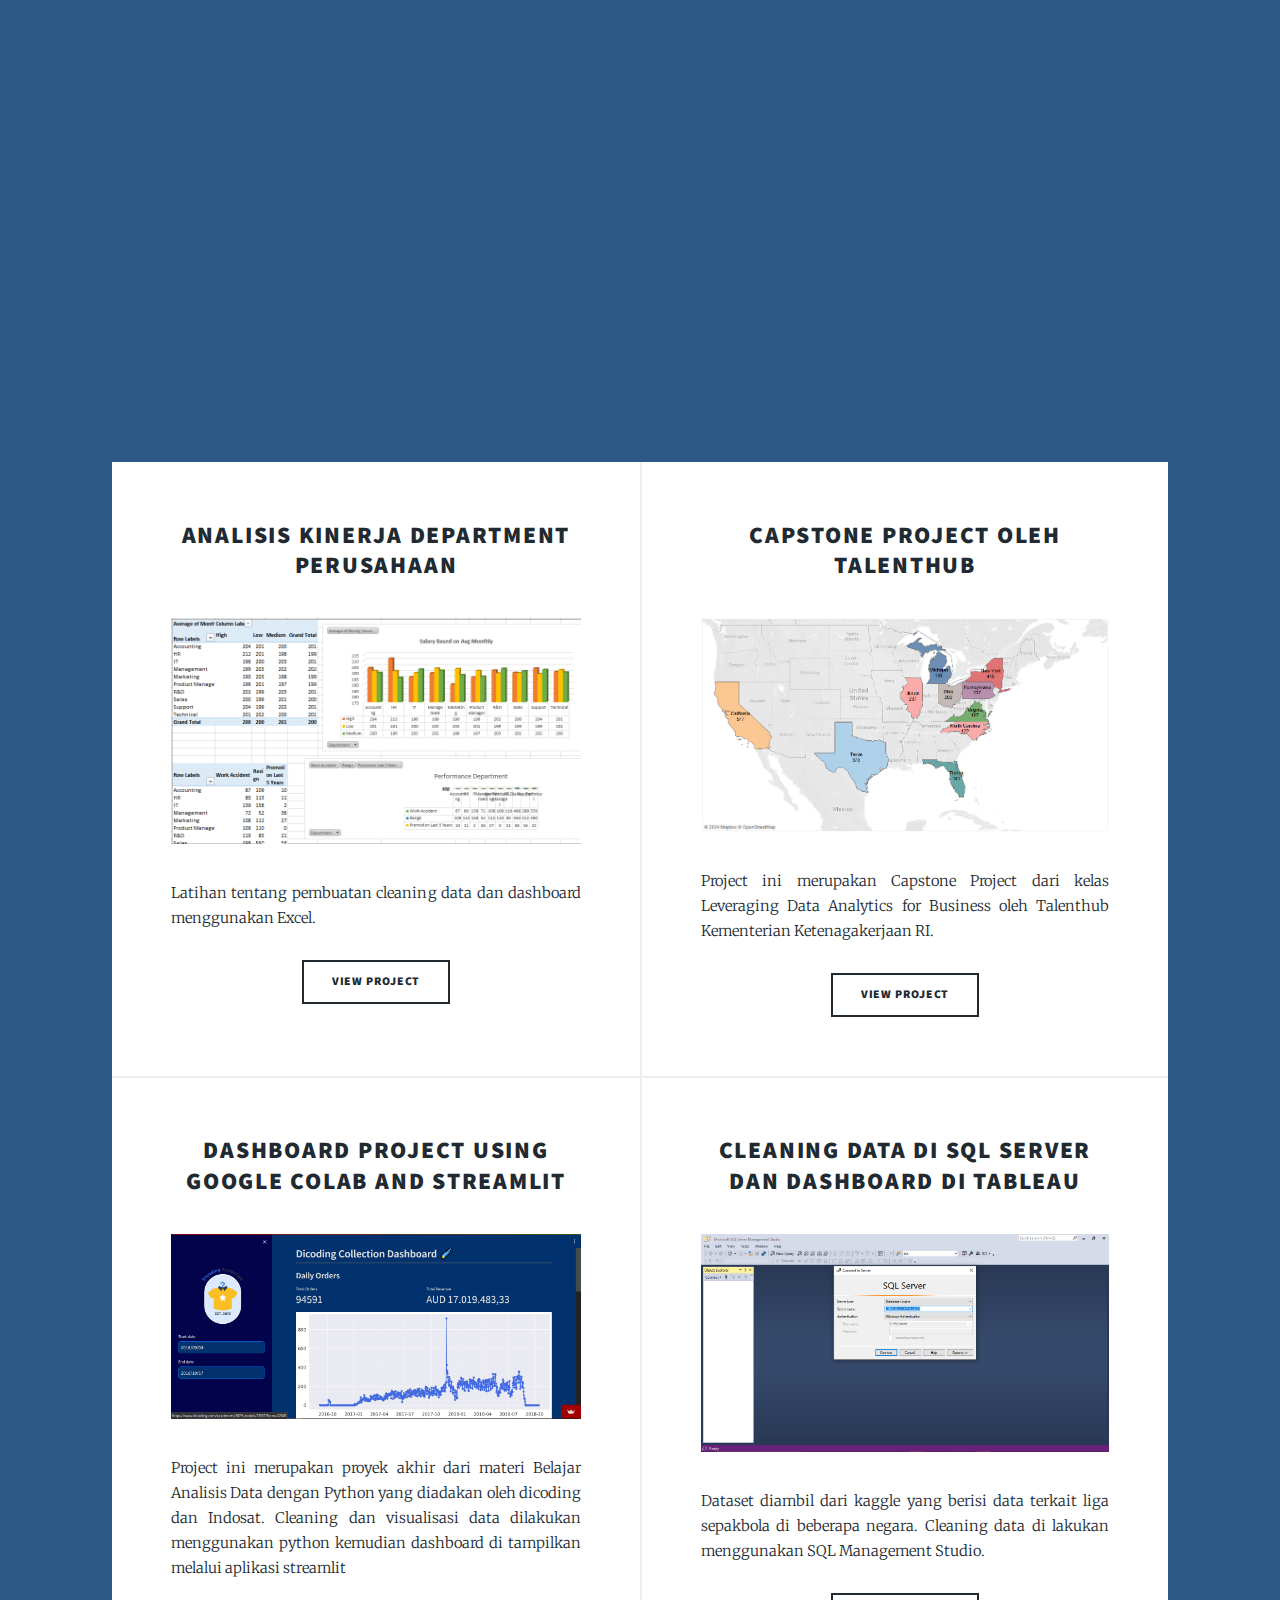
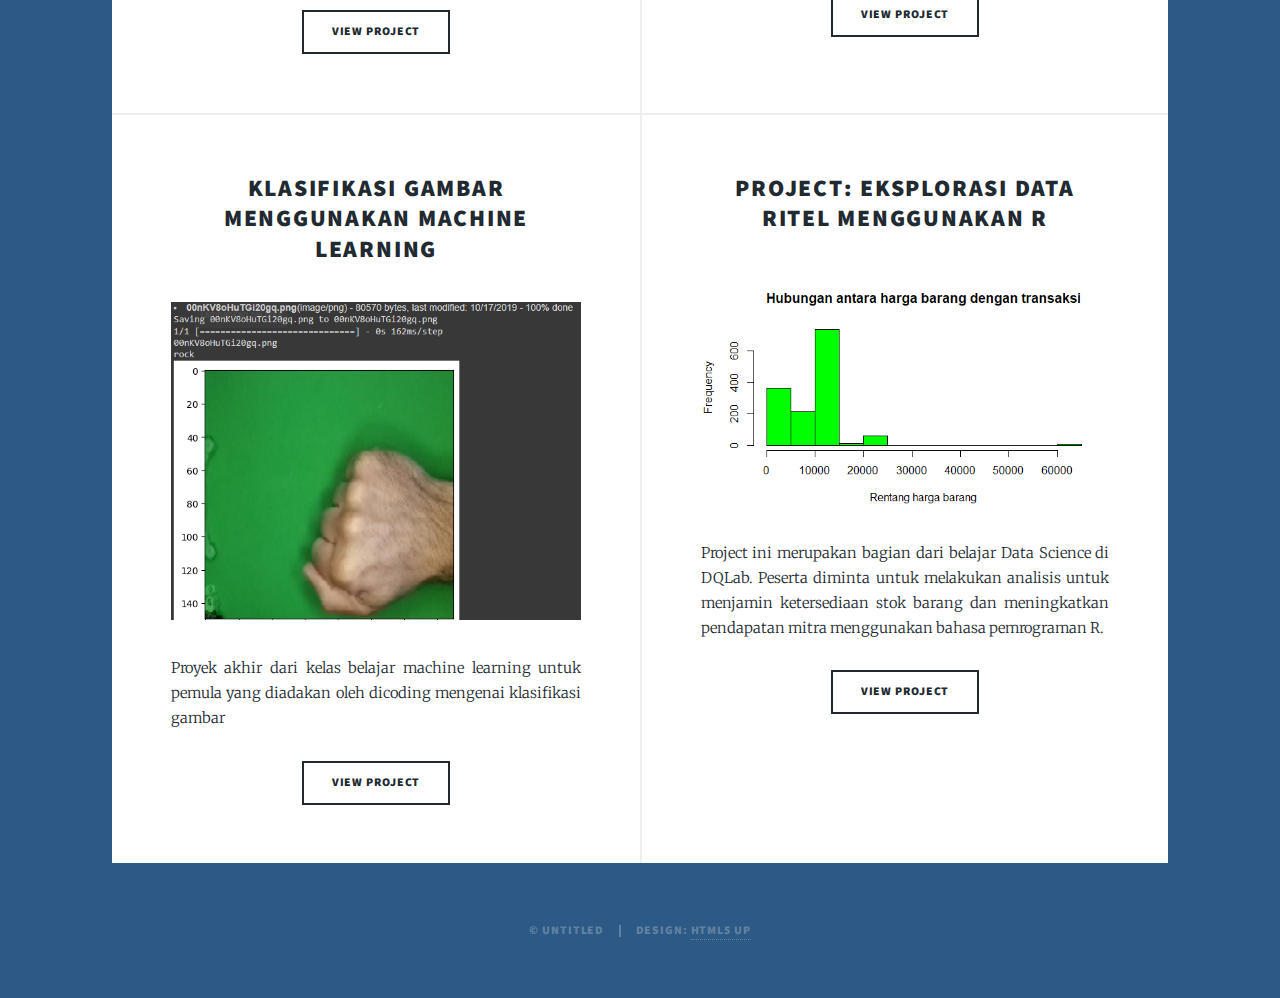
<file: index.html>
<!DOCTYPE HTML>
<!--
	Massively by HTML5 UP
	html5up.net | @ajlkn
	Free for personal and commercial use under the CCA 3.0 license (html5up.net/license)
-->
<html>
	<head>
		<title>IrmaD14 | Data Enthusiastic</title>
		<link rel="icon" type="image/x-icon" href="images/icon.png">
		<meta charset="utf-8" />
		<meta name="viewport" content="width=device-width, initial-scale=1, user-scalable=no" />
		<link rel="stylesheet" href="assets/css/main.css" />
		<noscript><link rel="stylesheet" href="assets/css/noscript.css" /></noscript>
	</head>
	<body class="is-preload">

		<!-- Wrapper -->
			<div id="wrapper">

				<!-- Intro -->
					<div id="intro">
						<h1>Hi, my name is Irma Damayanti</h1>
						<p>Tempat menyimpan hasil project belajar SQL, Tableau, Python, Excel,  dll<br>
							dan terus berkembang menjadi seorang data profesional yang handal.</p>
						<ul class="icons">
							<li><a href="https://www.instagram.com/irmaaaa0811/" class="icon brands alt fa-instagram"><span class="label">Instagram</span></a></li>
							<li><a href="https://github.com/IrmaD14/IrmaD14" class="icon brands alt fa-github"><span class="label">GitHub</span></a></li>
							<li><a href="https://www.linkedin.com/in/irmadamayanti14/" class="icon brands alt fa-linkedin-in"><span class="label">LinkedIn</span></a></li>
							<li><a href="https://wa.me/6285220700383" class="icon brands alt fa-whatsapp"><span class="label">WA</span></a></li>
						</ul>				
					</div>

				<!-- Header -->
					<header id="header"></header>

				<!-- Main -->
					<div id="main">

						<!-- Posts -->
							<section class="posts">
								<article>
									<header>
										<h2>Analisis Kinerja Department Perusahaan</h2>
									</header>
									<a class="image fit"><img src="images/pic05.PNG" alt="" /></a>
									<p>Latihan tentang pembuatan cleaning data dan dashboard menggunakan Excel.</p>
									<ul class="actions special">
										<li><a href="excel.html" class="button">View Project</a></li>
									</ul>
								</article>
								<article>
									<header>
										<h2>Capstone Project oleh Talenthub</h2>
									</header>
									<a class="image fit"><img src="images/pic07.PNG" alt="" /></a>
									<p>Project ini merupakan Capstone Project dari kelas Leveraging Data Analytics for Business oleh Talenthub Kementerian Ketenagakerjaan RI.</p>
									<ul class="actions special">
										<li><a href="tableau.html" class="button">View Project</a></li>
									</ul>
								</article>
								<article>
									<header>
										<h2>Dashboard Project using Google Colab and Streamlit</h2>
									</header>
									<a class="image fit"><img src="images/pic02.PNG" alt="" /></a>
									<p>Project ini merupakan proyek akhir dari materi Belajar Analisis Data dengan Python yang diadakan oleh dicoding dan Indosat. Cleaning dan visualisasi data dilakukan menggunakan python kemudian dashboard di tampilkan melalui aplikasi streamlit</p>
									<ul class="actions special">
										<li><a href="python.html" class="button">View Project</a></li>
									</ul>
								</article>
								<article>
									<header>
										<h2>Cleaning Data di SQL Server dan Dashboard di Tableau</h2>
									</header>
									<a class="image fit"><img src="images/pic04.PNG" alt="" /></a>
									<p>Dataset diambil dari kaggle yang berisi data terkait liga sepakbola di beberapa negara. Cleaning data di lakukan menggunakan SQL Management Studio.</p>
									<ul class="actions special">
										<li><a href="sql.html" class="button">View Project</a></li>
									</ul>
								</article>
								<article>
									<header>
										<h2>Klasifikasi Gambar menggunakan Machine Learning</h2>
									</header>
									<a class="image fit"><img src="images/pic08.PNG" alt="" /></a>
									<p>Proyek akhir dari kelas belajar machine learning untuk pemula yang diadakan oleh dicoding mengenai klasifikasi gambar</p>
									<ul class="actions special">
										<li><a href="mlearn.html" class="button">View Project</a></li>
									</ul>
								</article>
								<article>
									<header>
										<h2>Project: Eksplorasi Data Ritel menggunakan R</h2>
									</header>
									<a class="image fit"><img src="images/pic15.PNG" alt="" /></a>
									<p>Project ini merupakan bagian dari belajar Data Science di DQLab. Peserta diminta untuk melakukan analisis untuk menjamin ketersediaan stok barang dan meningkatkan pendapatan mitra menggunakan bahasa pemrograman R.</p>
									<ul class="actions special">
										<li><a href="projectR.html" class="button">View Project</a></li>
									</ul>
								</article>	
							</section>
					</div>

				<!-- Copyright -->
					<div id="copyright">
						<ul><li>&copy; Untitled</li><li>Design: <a href="https://html5up.net">HTML5 UP</a></li></ul>
					</div>
			</div>

		<!-- Scripts -->
			<script src="assets/js/jquery.min.js"></script>
			<script src="assets/js/jquery.scrollex.min.js"></script>
			<script src="assets/js/jquery.scrolly.min.js"></script>
			<script src="assets/js/browser.min.js"></script>
			<script src="assets/js/breakpoints.min.js"></script>
			<script src="assets/js/util.js"></script>
			<script src="assets/js/main.js"></script>

	</body>
</html>
</file>
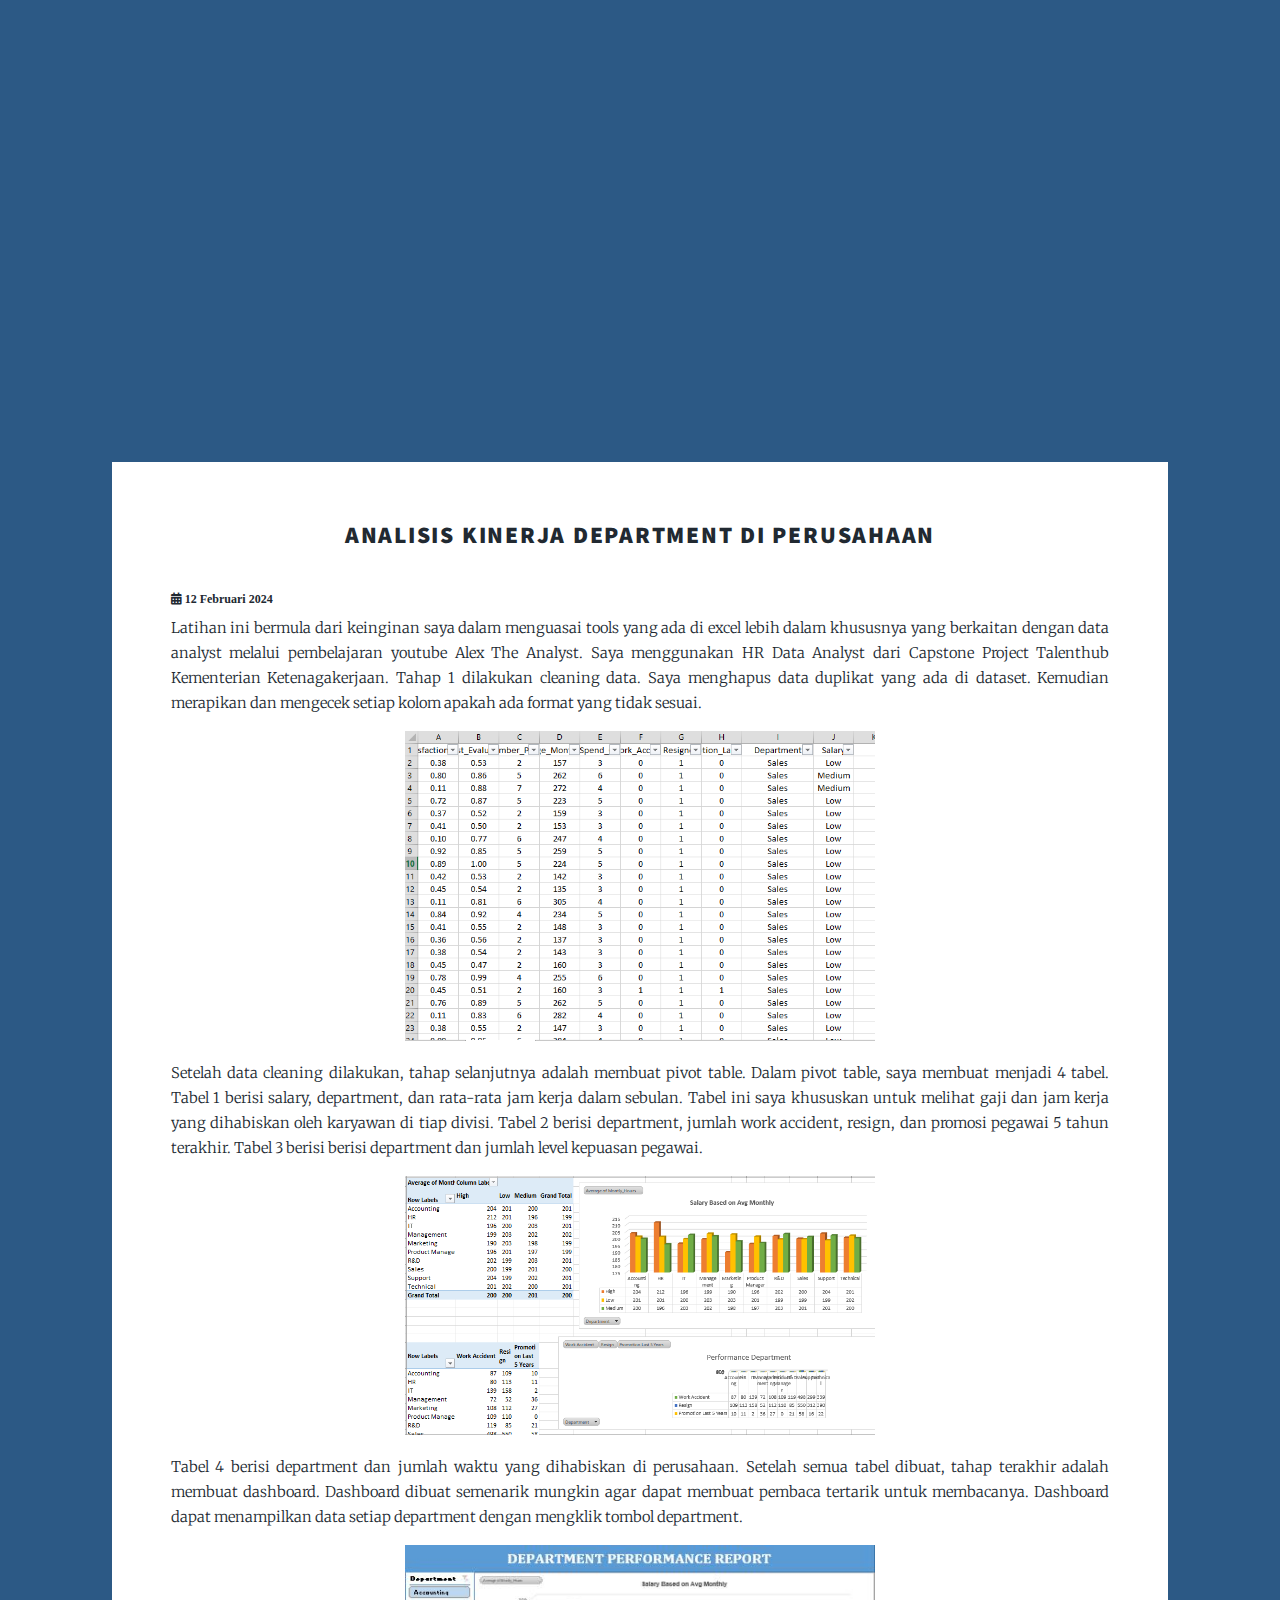
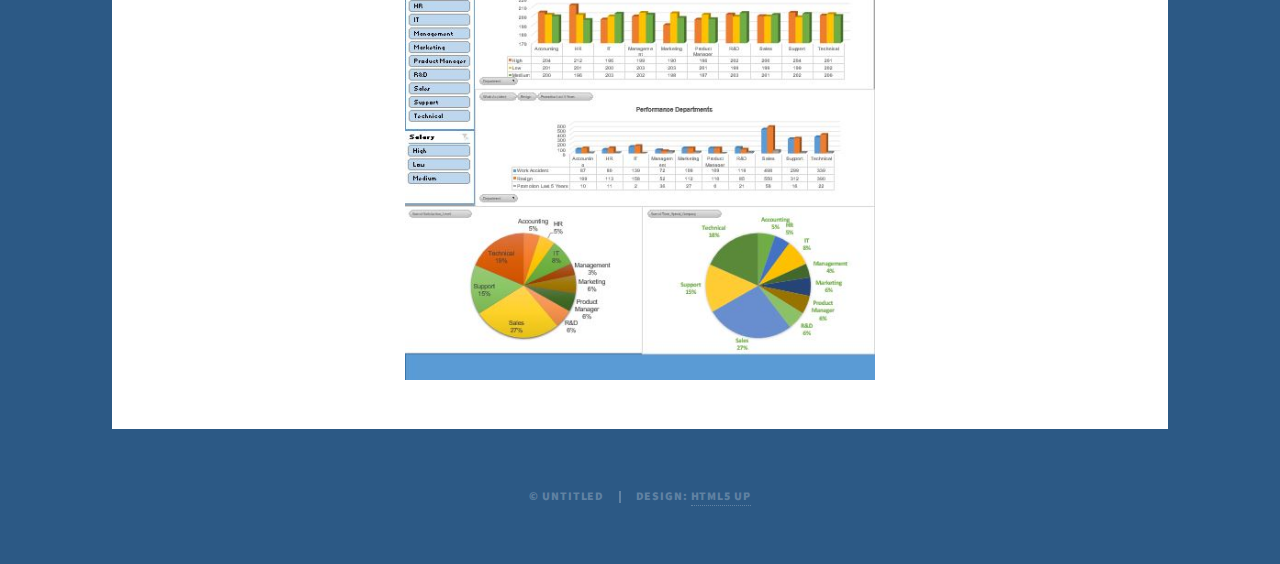
<file: excel.html>
<!DOCTYPE HTML>
<!--
	Forty by HTML5 UP
	html5up.net | @ajlkn
	Free for personal and commercial use under the CCA 3.0 license (html5up.net/license)
-->
<html>
	<head>
		<title>IrmaD14 | Data Enthusiastic</title>
		<link rel="icon" type="image/x-icon" href="images/icon.png">
		<meta charset="utf-8" />
		<meta name="viewport" content="width=device-width, initial-scale=1, user-scalable=no" />
		<link rel="stylesheet" href="assets/css/main.css" />
		<noscript><link rel="stylesheet" href="assets/css/noscript.css" /></noscript>
	</head>
	<body class="is-preload">

		<!-- Wrapper -->
			<div id="wrapper">

				<!-- Intro -->
					<div id="intro">
						<h1>Hi, my name is Irma Damayanti</h1>
						<p>Tempat menyimpan hasil project belajar SQL, Tableau, Python, Excel,  dll<br>
							dan terus berkembang menjadi seorang data profesional yang handal.</p>
						<ul class="icons">
							<li><a href="https://www.instagram.com/irmaaaa0811/" class="icon brands alt fa-instagram"><span class="label">Instagram</span></a></li>
							<li><a href="https://github.com/IrmaD14/IrmaD14" class="icon brands alt fa-github"><span class="label">GitHub</span></a></li>
							<li><a href="https://www.linkedin.com/in/irmadamayanti14/" class="icon brands alt fa-linkedin-in"><span class="label">LinkedIn</span></a></li>
							<li><a href="https://wa.me/6285220700383" class="icon brands alt fa-whatsapp"><span class="label">WA</span></a></li>
						</ul>				
					</div>

				<header id="header"></header>

					<div id="main">
						<div class="inner">
							<header class="major">
								<h2>Analisis Kinerja Department di Perusahaan</h2>
							</header>
							<i class="fas fa-calendar-alt" style="font-size: 12px; margin-bottom: 10px;"> 12 Februari 2024</i>
							<p>Latihan ini bermula dari keinginan saya dalam menguasai tools yang ada di excel lebih dalam khususnya yang berkaitan dengan data analyst melalui pembelajaran youtube Alex The Analyst. Saya menggunakan HR Data Analyst dari Capstone Project Talenthub Kementerian Ketenagakerjaan. Tahap 1 dilakukan cleaning data. Saya menghapus data duplikat yang ada di dataset. Kemudian merapikan dan mengecek setiap kolom apakah ada format yang tidak sesuai.</p>
								<img src="images/pic06.PNG" alt="" class="center"/>
							<p>Setelah data cleaning dilakukan, tahap selanjutnya adalah membuat pivot table. Dalam pivot table, saya membuat menjadi 4 tabel. Tabel 1 berisi salary, department, dan rata-rata jam kerja dalam sebulan. Tabel ini saya khususkan untuk melihat gaji dan jam kerja yang dihabiskan oleh karyawan di tiap divisi. Tabel 2 berisi department, jumlah work accident, resign, dan promosi pegawai 5 tahun terakhir. Tabel 3 berisi berisi department dan jumlah level kepuasan pegawai.</p>
								<img src="images/pic05.PNG" alt="" class="center"/>
							<p>Tabel 4 berisi department dan jumlah waktu yang dihabiskan di perusahaan. Setelah semua tabel dibuat, tahap terakhir adalah membuat dashboard. Dashboard dibuat semenarik mungkin agar dapat membuat pembaca tertarik untuk membacanya. Dashboard dapat menampilkan data setiap department dengan mengklik tombol department. </p>
								<img src="images/pic01.jpg" alt="" class="center"/>
						</div>
					</div>

				<!-- Copyright -->
				<div id="copyright">
					<ul><li>&copy; Untitled</li><li>Design: <a href="https://html5up.net">HTML5 UP</a></li></ul>
				</div>
		</div>

	<!-- Scripts -->
		<script src="assets/js/jquery.min.js"></script>
		<script src="assets/js/jquery.scrollex.min.js"></script>
		<script src="assets/js/jquery.scrolly.min.js"></script>
		<script src="assets/js/browser.min.js"></script>
		<script src="assets/js/breakpoints.min.js"></script>
		<script src="assets/js/util.js"></script>
		<script src="assets/js/main.js"></script>

	</body>
</html>
</file>
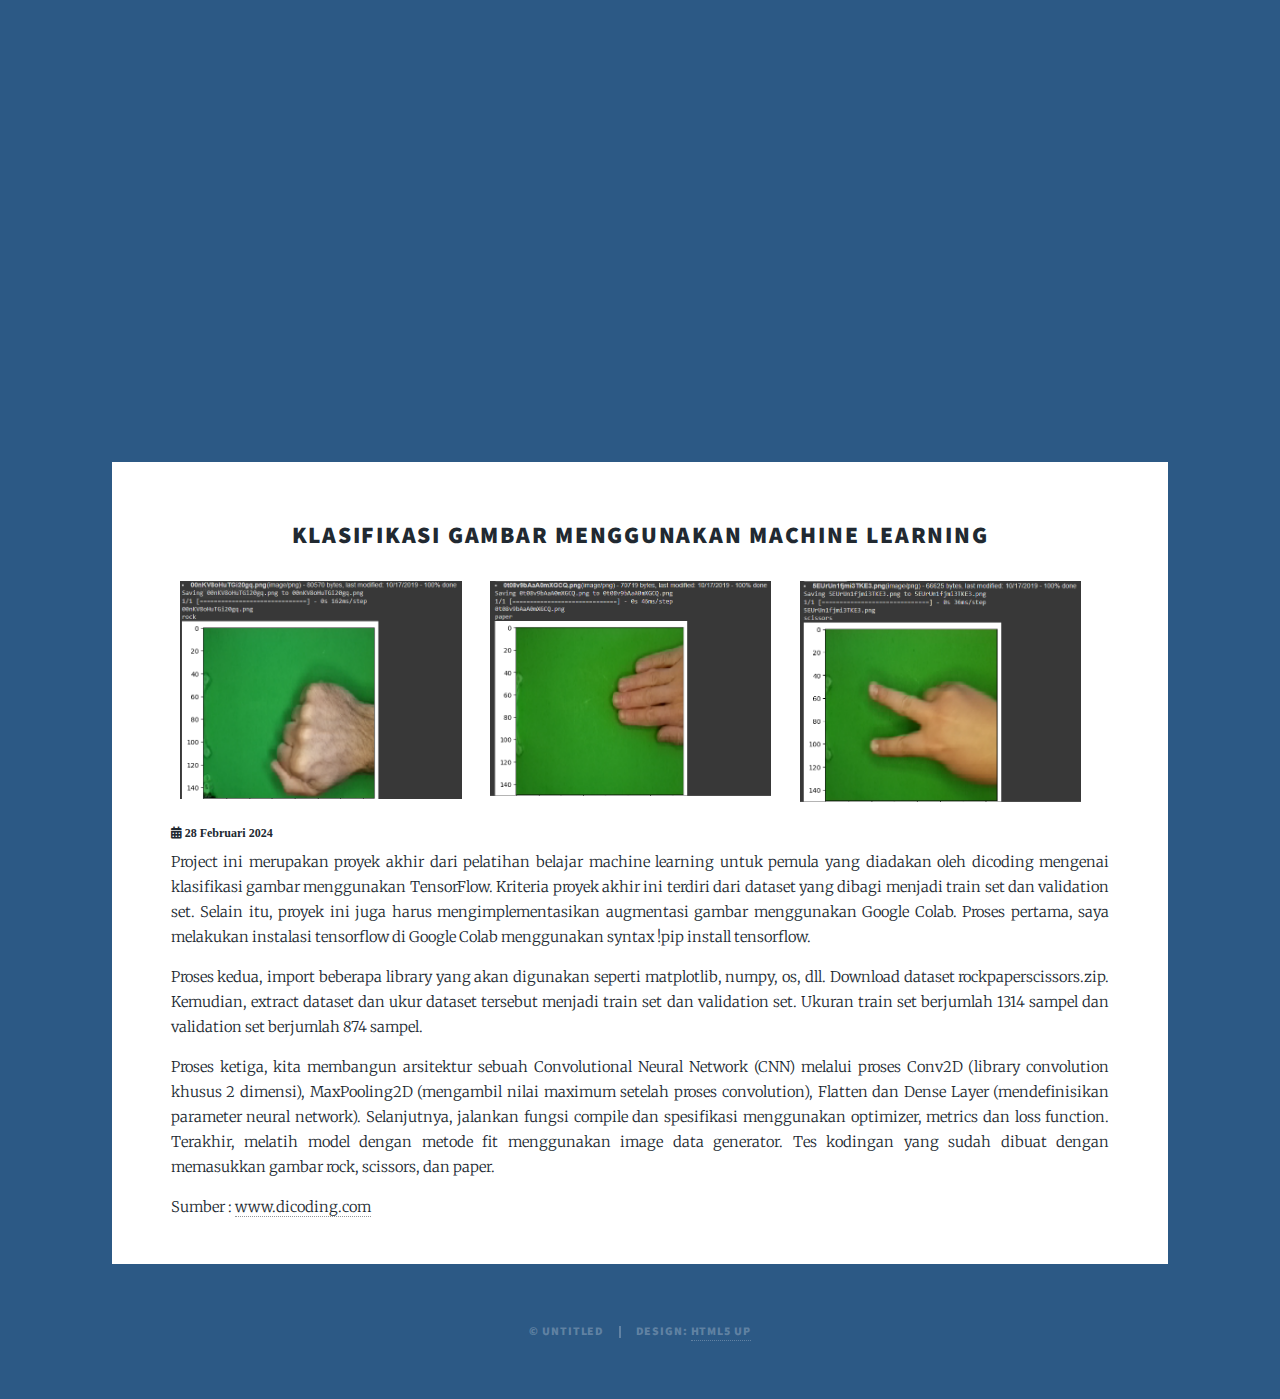
<file: mlearn.html>
<!DOCTYPE HTML>
<!--
	Forty by HTML5 UP
	html5up.net | @ajlkn
	Free for personal and commercial use under the CCA 3.0 license (html5up.net/license)
-->
<html>
	<head>
		<title>IrmaD14 | Data Enthusiastic</title>
		<link rel="icon" type="image/x-icon" href="images/icon.png">
		<meta charset="utf-8" />
		<meta name="viewport" content="width=device-width, initial-scale=1, user-scalable=no" />
		<link rel="stylesheet" href="assets/css/main.css" />
		<noscript><link rel="stylesheet" href="assets/css/noscript.css" /></noscript>
	</head>
	<body class="is-preload">

		<!-- Wrapper -->
			<div id="wrapper">

				<!-- Intro -->
					<div id="intro">
						<h1>Hi, my name is Irma Damayanti</h1>
						<p>Tempat menyimpan hasil project belajar SQL, Tableau, Python, Excel,  dll<br>
							dan terus berkembang menjadi seorang data profesional yang handal.</p>
						<ul class="icons">
							<li><a href="https://www.instagram.com/irmaaaa0811/" class="icon brands alt fa-instagram"><span class="label">Instagram</span></a></li>
							<li><a href="https://github.com/IrmaD14/IrmaD14" class="icon brands alt fa-github"><span class="label">GitHub</span></a></li>
							<li><a href="https://www.linkedin.com/in/irmadamayanti14/" class="icon brands alt fa-linkedin-in"><span class="label">LinkedIn</span></a></li>
							<li><a href="https://wa.me/6285220700383" class="icon brands alt fa-whatsapp"><span class="label">WA</span></a></li>
						</ul>				
					</div>

				<header id="header"></header>

					<div id="main">
						<div class="inner">
							<header class="major">
								<h2>Klasifikasi Gambar menggunakan Machine Learning</h2>
							</header>
                            <div class="responsive">
                                <div class="gallery">
                                    <img src="images/pic08.PNG" alt="" />
                                </div>
                            </div>
                            <div class="responsive">
                                <div class="gallery">
                                    <img src="images/pic11.PNG" alt="" />
                                </div>
                            </div>
                            <div class="responsive">
                                <div class="gallery">
                                    <img src="images/pic12.PNG" alt="" />
                                </div>
                            </div>
                            <div class="clearfix"></div>
				<i class="fas fa-calendar-alt" style="font-size: 12px; margin-bottom: 10px;"> 28 Februari 2024</i>
				<p>Project ini merupakan proyek akhir dari pelatihan belajar machine learning untuk pemula yang diadakan oleh dicoding mengenai klasifikasi gambar menggunakan TensorFlow. Kriteria proyek akhir ini terdiri dari dataset yang dibagi menjadi train set dan validation set. Selain itu, proyek ini juga harus mengimplementasikan augmentasi gambar menggunakan Google Colab. 
					Proses pertama, saya melakukan instalasi tensorflow di Google Colab menggunakan syntax !pip install tensorflow.</p>
				<p>Proses kedua, import beberapa library yang akan digunakan seperti matplotlib, numpy, os, dll. Download dataset rockpaperscissors.zip. Kemudian, extract dataset dan ukur dataset tersebut menjadi train set dan validation set. Ukuran train set berjumlah 1314 sampel dan validation set berjumlah 874 sampel.</p>
                            <p>Proses ketiga, kita membangun arsitektur sebuah Convolutional Neural Network (CNN) melalui proses Conv2D (library convolution khusus 2 dimensi), MaxPooling2D (mengambil nilai maximum setelah proses convolution), Flatten dan Dense Layer (mendefinisikan parameter neural network). Selanjutnya, jalankan fungsi compile dan spesifikasi menggunakan optimizer, metrics dan loss function.
                            Terakhir, melatih model dengan metode fit menggunakan image data generator. Tes kodingan yang sudah dibuat dengan memasukkan gambar rock, scissors, dan paper.</p>
                            <p>Sumber : <a href="https://www.dicoding.com/">www.dicoding.com</a></p>
			</div>
		</div>
				<!-- Copyright -->
				<div id="copyright">
					<ul><li>&copy; Untitled</li><li>Design: <a href="https://html5up.net">HTML5 UP</a></li></ul>
				</div>
		</div>

	<!-- Scripts -->
		<script src="assets/js/jquery.min.js"></script>
		<script src="assets/js/jquery.scrollex.min.js"></script>
		<script src="assets/js/jquery.scrolly.min.js"></script>
		<script src="assets/js/browser.min.js"></script>
		<script src="assets/js/breakpoints.min.js"></script>
		<script src="assets/js/util.js"></script>
		<script src="assets/js/main.js"></script>

	</body>
</html>
</file>
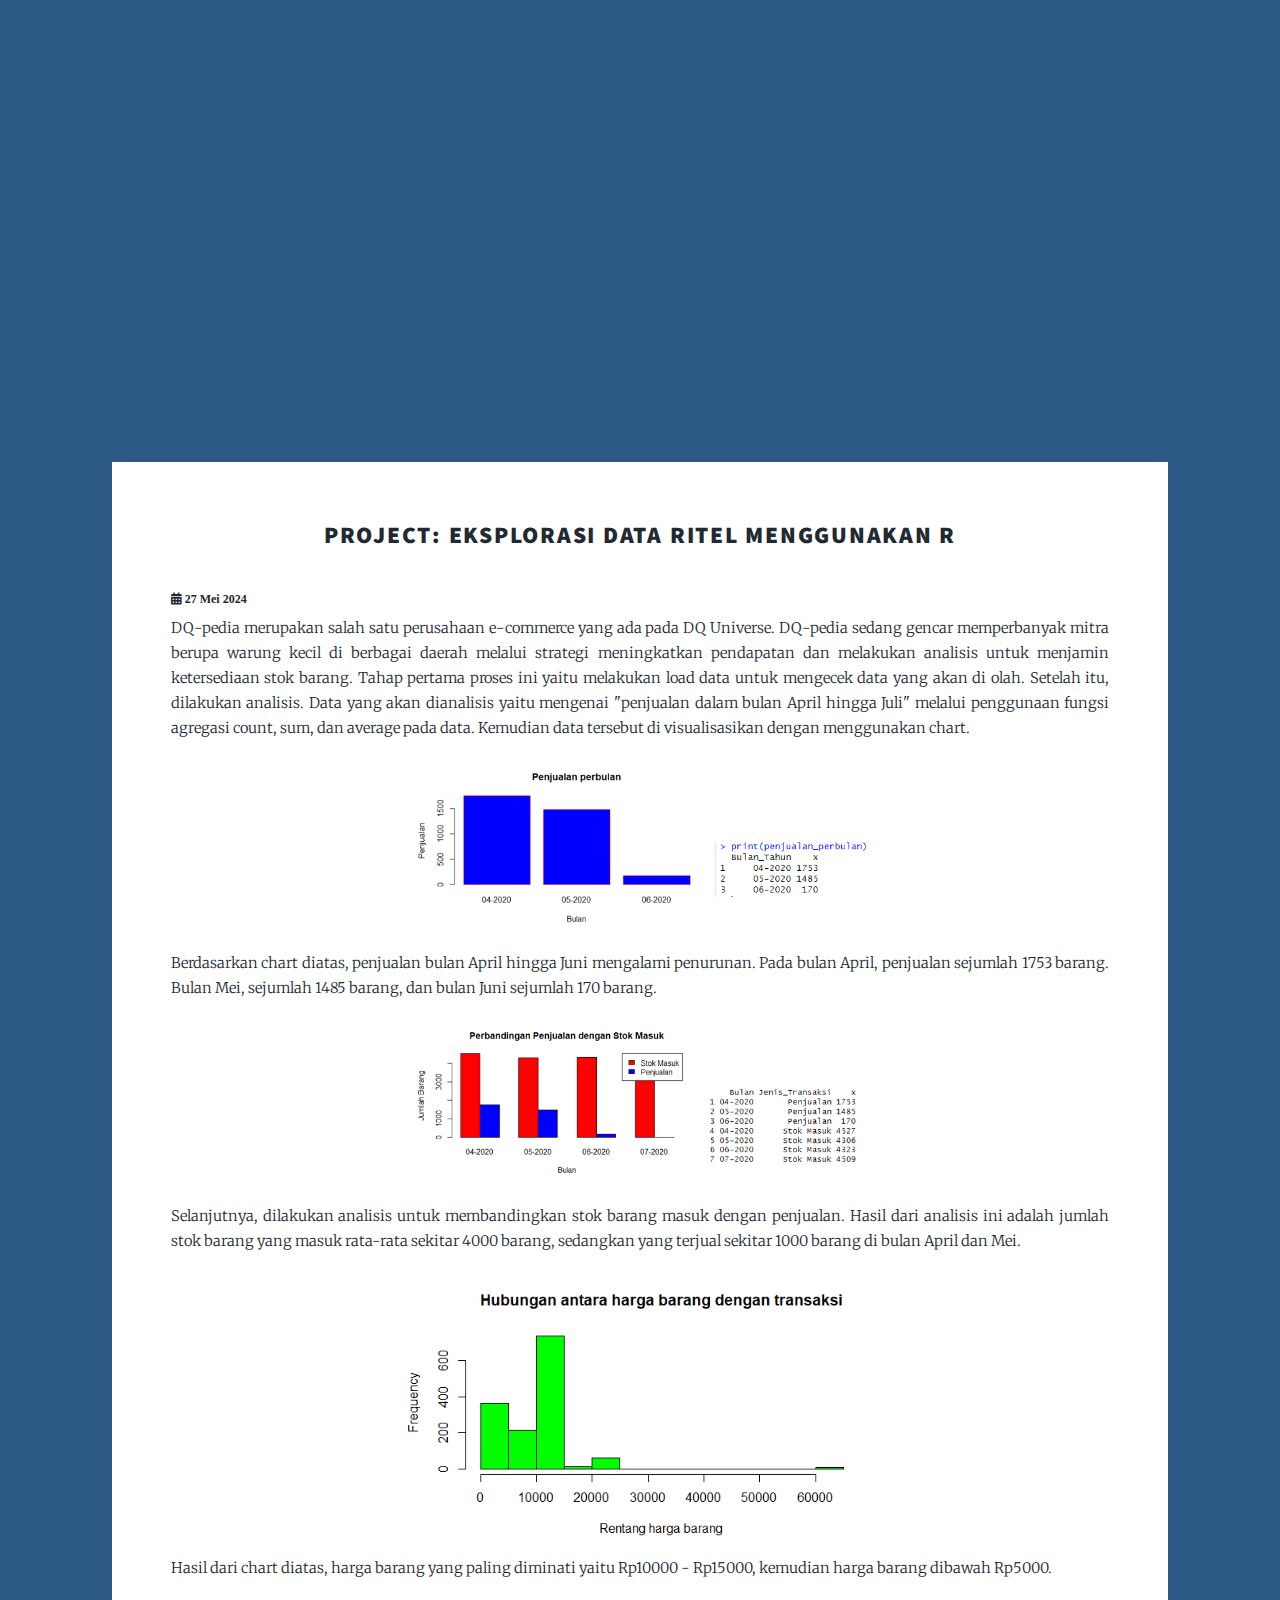
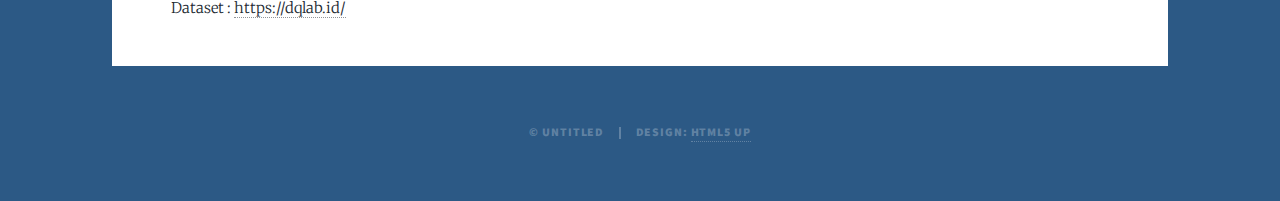
<file: projectR.html>
<!DOCTYPE HTML>
<!--
	Forty by HTML5 UP
	html5up.net | @ajlkn
	Free for personal and commercial use under the CCA 3.0 license (html5up.net/license)
-->
<html>
	<head>
		<title>IrmaD14 | Data Analyst Enthusiastic</title>
		<meta charset="utf-8" />
		<meta name="viewport" content="width=device-width, initial-scale=1, user-scalable=no" />
		<link rel="stylesheet" href="assets/css/main.css" />
		<noscript><link rel="stylesheet" href="assets/css/noscript.css" /></noscript>
	</head>
	<body class="is-preload">

		<!-- Wrapper -->
			<div id="wrapper">

				<!-- Intro -->
					<div id="intro">
						<h1>Hi, my name is Irma Damayanti</h1>
						<p>Tempat menyimpan hasil project belajar SQL, Tableau, Python, Excel,  dll<br>
							dan terus berkembang menjadi seorang data analyst yang handal.</p>
						<ul class="icons">
							<li><a href="https://www.instagram.com/irmaaaa0811/" class="icon brands alt fa-instagram"><span class="label">Instagram</span></a></li>
							<li><a href="https://github.com/IrmaD14/IrmaD14" class="icon brands alt fa-github"><span class="label">GitHub</span></a></li>
							<li><a href="https://www.linkedin.com/in/irmadamayanti14/" class="icon brands alt fa-linkedin-in"><span class="label">LinkedIn</span></a></li>
							<li><a href="https://wa.me/6285220700383" class="icon brands alt fa-whatsapp"><span class="label">WA</span></a></li>
						</ul>				
					</div>

				<header id="header"></header>

					<div id="main">
						<div class="inner">
							<header class="major">
								<h2>Project: Eksplorasi Data Ritel menggunakan R</h2>	
							</header>
							<i class="fas fa-calendar-alt" style="font-size: 12px; margin-bottom: 10px;"> 27 Mei 2024</i>
							<p>DQ-pedia merupakan salah satu perusahaan e-commerce yang ada pada DQ Universe. DQ-pedia sedang gencar memperbanyak mitra berupa warung kecil di berbagai daerah melalui strategi meningkatkan pendapatan dan melakukan analisis untuk menjamin ketersediaan stok barang.
                            Tahap pertama proses ini yaitu melakukan load data untuk mengecek data yang akan di olah. Setelah itu, dilakukan analisis. Data yang akan dianalisis yaitu mengenai "penjualan dalam bulan April hingga Juli" melalui penggunaan fungsi agregasi count, sum, dan average pada data. Kemudian data tersebut di visualisasikan dengan menggunakan chart.</p>
								<img src="images/pic13.PNG" alt="" class="center"/>
							<p>Berdasarkan chart diatas, penjualan bulan April hingga Juni mengalami penurunan. Pada bulan April, penjualan sejumlah 1753 barang. Bulan Mei, sejumlah 1485 barang, dan bulan Juni sejumlah 170 barang. </p>
								<img src="images/pic14.PNG" alt="" class="center"/>
							<p>Selanjutnya, dilakukan analisis untuk membandingkan stok barang masuk dengan penjualan. Hasil dari analisis ini adalah jumlah stok barang yang masuk rata-rata sekitar 4000 barang, sedangkan yang terjual sekitar 1000 barang di bulan April dan Mei.</p>
								<img src="images/pic15.PNG" alt="" class="center"/>
							<p>Hasil dari chart diatas, harga barang yang paling diminati yaitu Rp10000 - Rp15000, kemudian harga barang dibawah Rp5000.</p>
							<p>Dataset : <a href="https://academy.dqlab.id/main/package/practice/360">https://dqlab.id/ </a></p>
						</div>
					</div>
				<!-- Copyright -->
				<div id="copyright">
					<ul><li>&copy; Untitled</li><li>Design: <a href="https://html5up.net">HTML5 UP</a></li></ul>
				</div>
		</div>

	<!-- Scripts -->
		<script src="assets/js/jquery.min.js"></script>
		<script src="assets/js/jquery.scrollex.min.js"></script>
		<script src="assets/js/jquery.scrolly.min.js"></script>
		<script src="assets/js/browser.min.js"></script>
		<script src="assets/js/breakpoints.min.js"></script>
		<script src="assets/js/util.js"></script>
		<script src="assets/js/main.js"></script>

	</body>
</html>
</file>
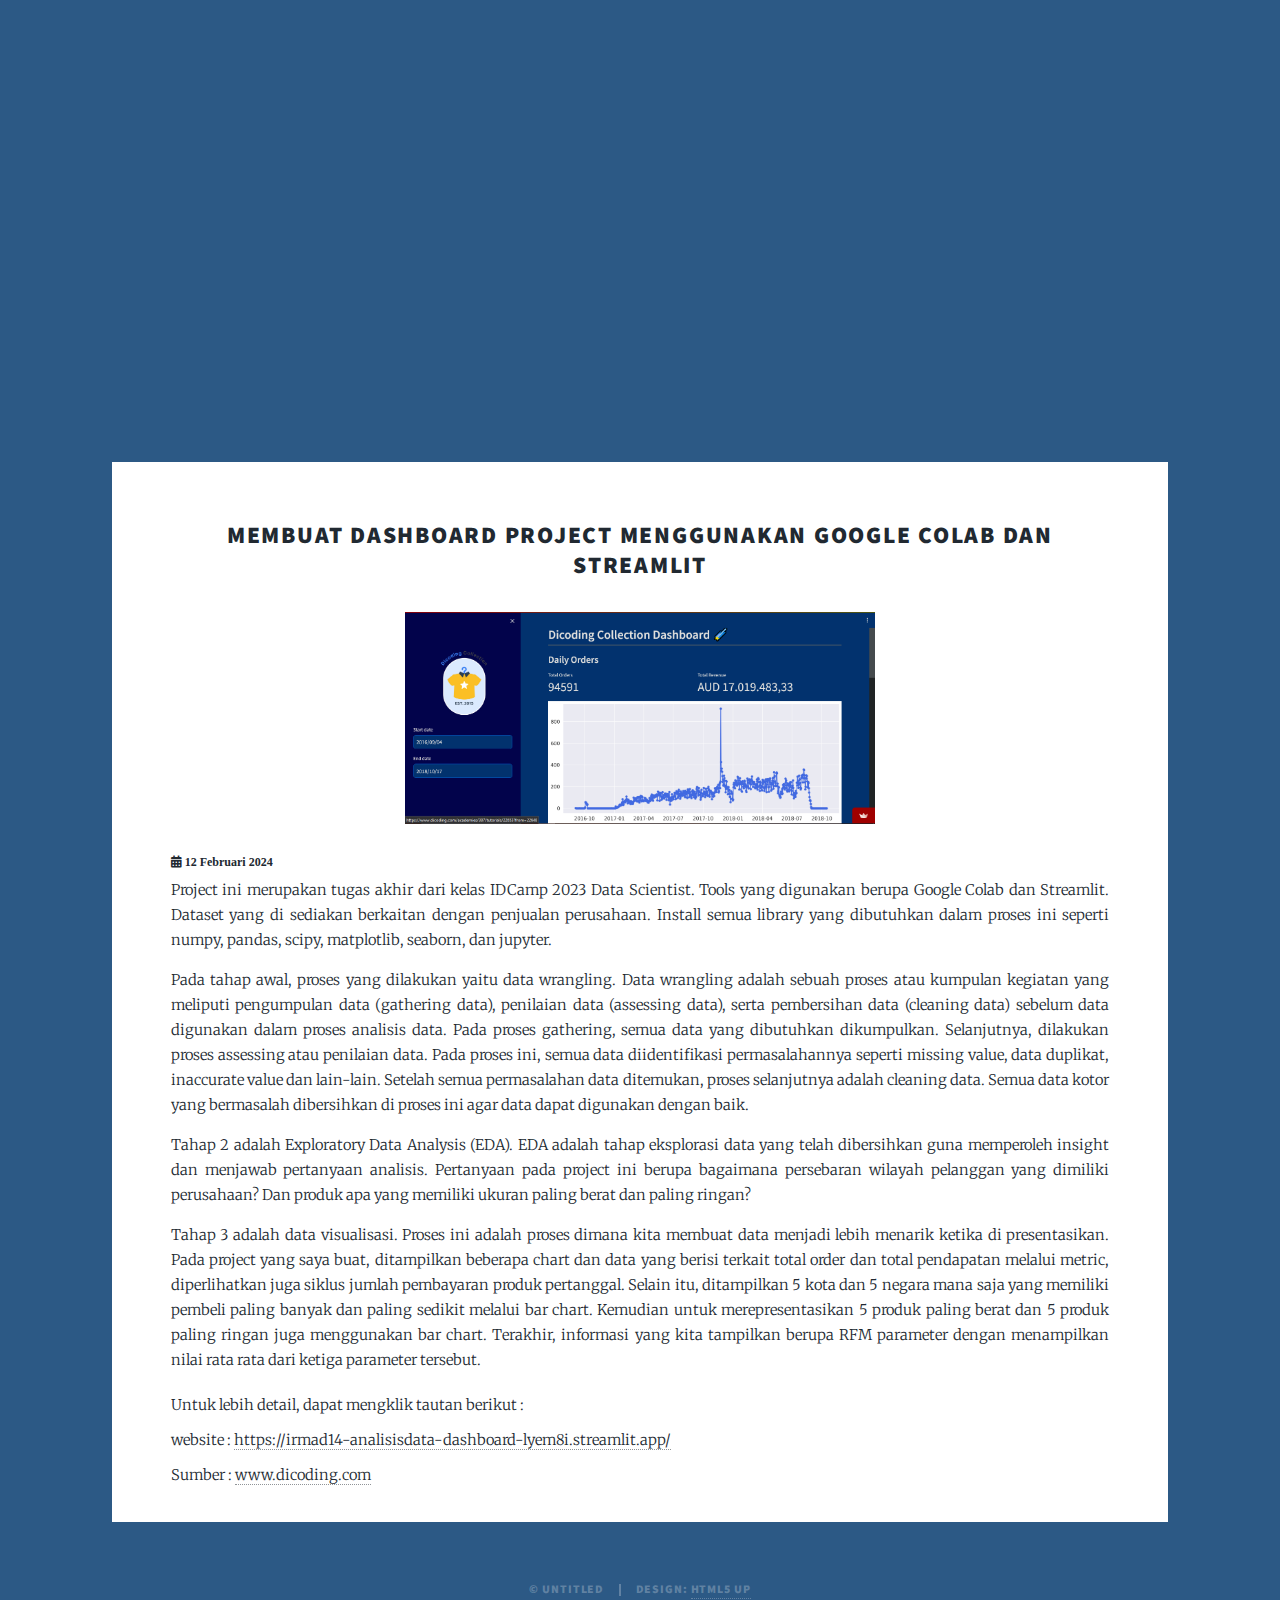
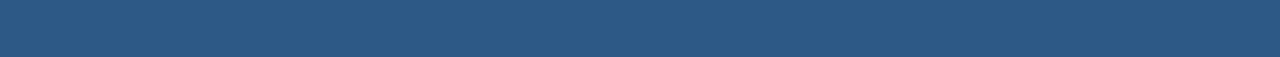
<file: python.html>
<!DOCTYPE HTML>
<!--
	Forty by HTML5 UP
	html5up.net | @ajlkn
	Free for personal and commercial use under the CCA 3.0 license (html5up.net/license)
-->
<html>
	<head>
		<title>IrmaD14 | Data Enthusiastic</title>
		<link rel="icon" type="image/x-icon" href="images/icon.png">
		<meta charset="utf-8" />
		<meta name="viewport" content="width=device-width, initial-scale=1, user-scalable=no" />
		<link rel="stylesheet" href="assets/css/main.css" />
		<noscript><link rel="stylesheet" href="assets/css/noscript.css" /></noscript>
	</head>
	<body class="is-preload">

		<!-- Wrapper -->
			<div id="wrapper">

				<!-- Intro -->
					<div id="intro">
						<h1>Hi, my name is Irma Damayanti</h1>
						<p>Tempat menyimpan hasil project belajar SQL, Tableau, Python, Excel,  dll<br>
							dan terus berkembang menjadi seorang data profesional yang handal.</p>
						<ul class="icons">
							<li><a href="https://www.instagram.com/irmaaaa0811/" class="icon brands alt fa-instagram"><span class="label">Instagram</span></a></li>
							<li><a href="https://github.com/IrmaD14/IrmaD14" class="icon brands alt fa-github"><span class="label">GitHub</span></a></li>
							<li><a href="https://www.linkedin.com/in/irmadamayanti14/" class="icon brands alt fa-linkedin-in"><span class="label">LinkedIn</span></a></li>
							<li><a href="https://wa.me/6285220700383" class="icon brands alt fa-whatsapp"><span class="label">WA</span></a></li>
						</ul>				
					</div>

					<header id="header"></header>

					<div id="main">
						<div class="inner">
							<header class="major">
								<h2>Membuat Dashboard Project menggunakan Google Colab dan Streamlit</h2>
							</header>
							<img src="images/pic02.PNG" alt="" class="center" />
							<i class="fas fa-calendar-alt" style="font-size: 12px; margin-bottom: 10px;"> 12 Februari 2024</i>
							<p>Project ini merupakan tugas akhir dari kelas IDCamp 2023 Data Scientist. Tools yang digunakan berupa Google Colab dan Streamlit. Dataset yang di sediakan berkaitan dengan penjualan perusahaan. Install semua library yang dibutuhkan dalam proses ini seperti numpy, pandas, scipy, matplotlib, seaborn, dan jupyter.</p>
							<p>Pada tahap awal, proses yang dilakukan yaitu data wrangling. Data wrangling adalah sebuah proses atau kumpulan kegiatan yang meliputi pengumpulan data (gathering data), penilaian data (assessing data), serta pembersihan data (cleaning data) sebelum data digunakan dalam proses analisis data. Pada proses gathering, semua data yang dibutuhkan dikumpulkan. Selanjutnya, dilakukan proses assessing atau penilaian data. Pada proses ini, semua data diidentifikasi permasalahannya seperti missing value, data duplikat, inaccurate value dan lain-lain. Setelah semua permasalahan data ditemukan, proses selanjutnya adalah cleaning data. Semua data kotor yang bermasalah dibersihkan di proses ini agar data dapat digunakan dengan baik.</p>
							<p>Tahap 2 adalah Exploratory Data Analysis (EDA). EDA adalah tahap eksplorasi data yang telah dibersihkan guna memperoleh insight dan menjawab pertanyaan analisis. Pertanyaan pada project ini berupa bagaimana persebaran wilayah pelanggan yang dimiliki perusahaan? Dan produk apa yang memiliki ukuran paling berat dan paling ringan?</p>
							<p>Tahap 3 adalah data visualisasi. Proses ini adalah proses dimana kita membuat data menjadi lebih menarik ketika di presentasikan. Pada project yang saya buat, ditampilkan beberapa chart dan data yang berisi terkait total order dan total pendapatan melalui metric, diperlihatkan juga siklus jumlah pembayaran produk pertanggal. Selain itu, ditampilkan 5 kota dan 5 negara mana saja yang memiliki pembeli paling banyak dan paling sedikit melalui bar chart. Kemudian untuk merepresentasikan 5 produk paling berat dan 5 produk paling ringan juga menggunakan bar chart. Terakhir, informasi yang kita tampilkan berupa RFM parameter dengan menampilkan nilai rata rata dari ketiga parameter tersebut.</p>
							<dl>
								<dt>Untuk lebih detail, dapat mengklik tautan berikut : </dt>
								<dd>website : <a href="https://irmad14-analisisdata-dashboard-lyem8i.streamlit.app/">https://irmad14-analisisdata-dashboard-lyem8i.streamlit.app/</a></dd>
								<dd>Sumber : <a href="https://www.dicoding.com/">www.dicoding.com</a></dd>
							</dl>
						</div>
					</div>

				<!-- Copyright -->
				<div id="copyright">
					<ul><li>&copy; Untitled</li><li>Design: <a href="https://html5up.net">HTML5 UP</a></li></ul>
				</div>
		</div>

	<!-- Scripts -->
		<script src="assets/js/jquery.min.js"></script>
		<script src="assets/js/jquery.scrollex.min.js"></script>
		<script src="assets/js/jquery.scrolly.min.js"></script>
		<script src="assets/js/browser.min.js"></script>
		<script src="assets/js/breakpoints.min.js"></script>
		<script src="assets/js/util.js"></script>
		<script src="assets/js/main.js"></script>

</body>
</html>
</file>
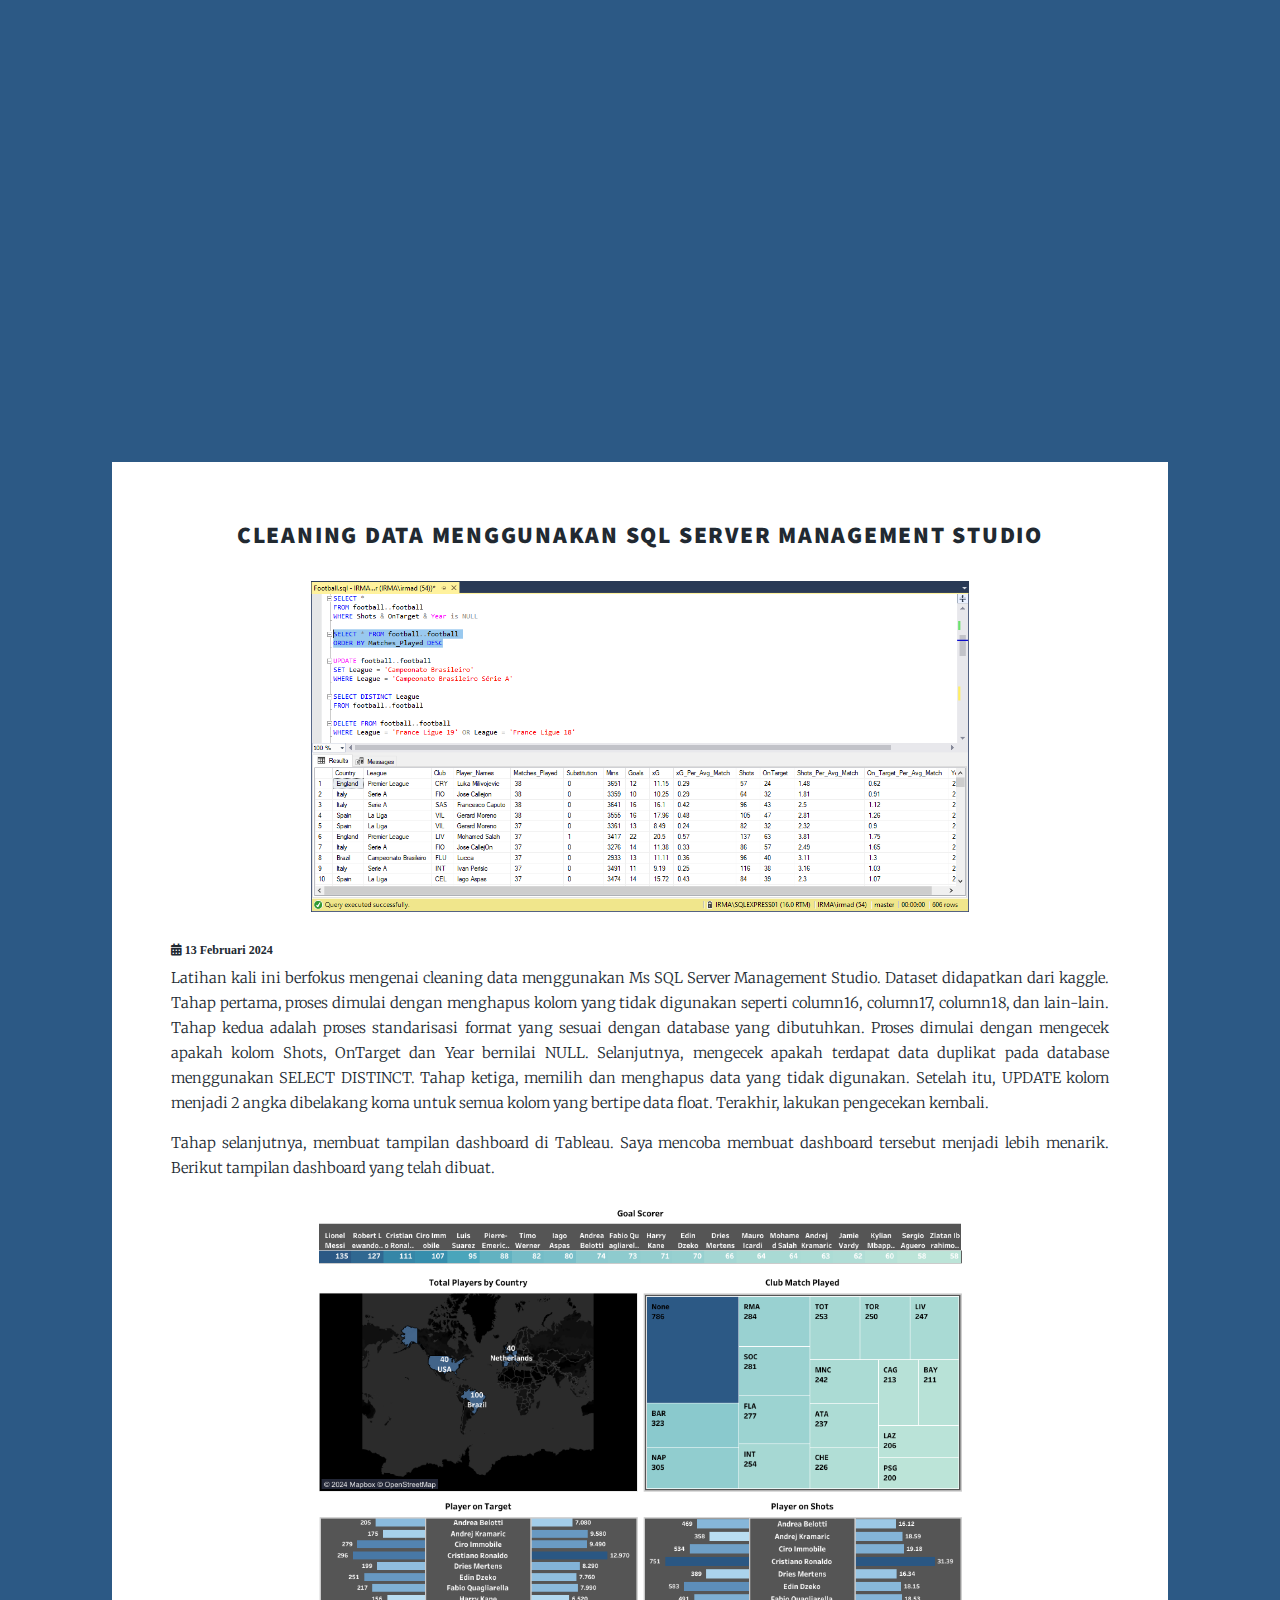
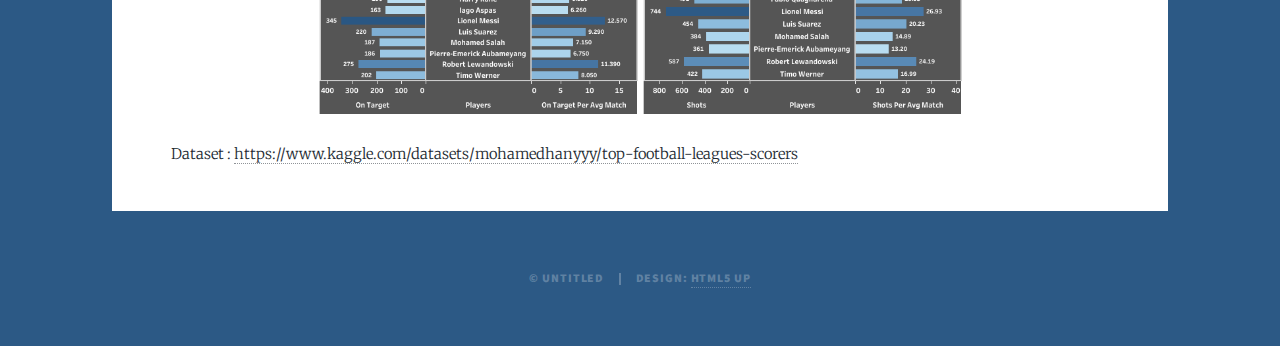
<file: sql.html>
<!DOCTYPE HTML>
<!--
	Forty by HTML5 UP
	html5up.net | @ajlkn
	Free for personal and commercial use under the CCA 3.0 license (html5up.net/license)
-->
<html>
	<head>
		<title>IrmaD14 | Data Enthusiastic</title>
		<link rel="icon" type="image/x-icon" href="images/icon.png">
		<meta charset="utf-8" />
		<meta name="viewport" content="width=device-width, initial-scale=1, user-scalable=no" />
		<link rel="stylesheet" href="assets/css/main.css" />
		<noscript><link rel="stylesheet" href="assets/css/noscript.css" /></noscript>
	</head>
	<body class="is-preload">

		<!-- Wrapper -->
			<div id="wrapper">

				<!-- Intro -->
					<div id="intro">
						<h1>Hi, my name is Irma Damayanti</h1>
						<p>Tempat menyimpan hasil project belajar SQL, Tableau, Python, Excel,  dll<br>
							dan terus berkembang menjadi seorang data profesional yang handal.</p>
						<ul class="icons">
							<li><a href="https://www.instagram.com/irmaaaa0811/" class="icon brands alt fa-instagram"><span class="label">Instagram</span></a></li>
							<li><a href="https://github.com/IrmaD14/IrmaD14" class="icon brands alt fa-github"><span class="label">GitHub</span></a></li>
							<li><a href="https://www.linkedin.com/in/irmadamayanti14/" class="icon brands alt fa-linkedin-in"><span class="label">LinkedIn</span></a></li>
							<li><a href="https://wa.me/6285220700383" class="icon brands alt fa-whatsapp"><span class="label">WA</span></a></li>
						</ul>				
					</div>

				<header id="header"></header>

					<div id="main">
						<div class="inner">
							<header class="major">
								<h2>Cleaning Data menggunakan SQL Server Management Studio</h2>
							</header>
							<img src="images/pic10.PNG" alt="" class="center" style="width: 70%;"/>
							<i class="fas fa-calendar-alt" style="font-size: 12px; margin-bottom: 10px;"> 13 Februari 2024</i>
							<p>Latihan kali ini berfokus mengenai cleaning data menggunakan Ms SQL Server Management Studio. Dataset didapatkan dari kaggle. Tahap pertama, proses dimulai dengan menghapus kolom yang tidak digunakan seperti column16, column17, column18, dan lain-lain.
							Tahap kedua adalah proses standarisasi format yang sesuai dengan database yang dibutuhkan. Proses dimulai dengan mengecek apakah kolom Shots, OnTarget dan Year bernilai NULL. Selanjutnya, mengecek apakah terdapat data duplikat pada database menggunakan SELECT DISTINCT.
							Tahap ketiga, memilih dan menghapus data yang tidak digunakan. Setelah itu, UPDATE kolom menjadi 2 angka dibelakang koma untuk semua kolom yang bertipe data float. Terakhir, lakukan pengecekan kembali.</p>
							<p>Tahap selanjutnya, membuat tampilan dashboard di Tableau. Saya mencoba membuat dashboard tersebut menjadi lebih menarik. Berikut tampilan dashboard yang telah dibuat.</p>
							<img src="images/Dashboard.png" alt="" class="center" style="width: 70%;"/>
							<p>Dataset : <a href="https://www.kaggle.com/datasets/mohamedhanyyy/top-football-leagues-scorers">https://www.kaggle.com/datasets/mohamedhanyyy/top-football-leagues-scorers </a></p>
						</div>
					</div>

				<!-- Copyright -->
				<div id="copyright">
					<ul><li>&copy; Untitled</li><li>Design: <a href="https://html5up.net">HTML5 UP</a></li></ul>
				</div>
		</div>

	<!-- Scripts -->
		<script src="assets/js/jquery.min.js"></script>
		<script src="assets/js/jquery.scrollex.min.js"></script>
		<script src="assets/js/jquery.scrolly.min.js"></script>
		<script src="assets/js/browser.min.js"></script>
		<script src="assets/js/breakpoints.min.js"></script>
		<script src="assets/js/util.js"></script>
		<script src="assets/js/main.js"></script>

</body>
</html>
</file>
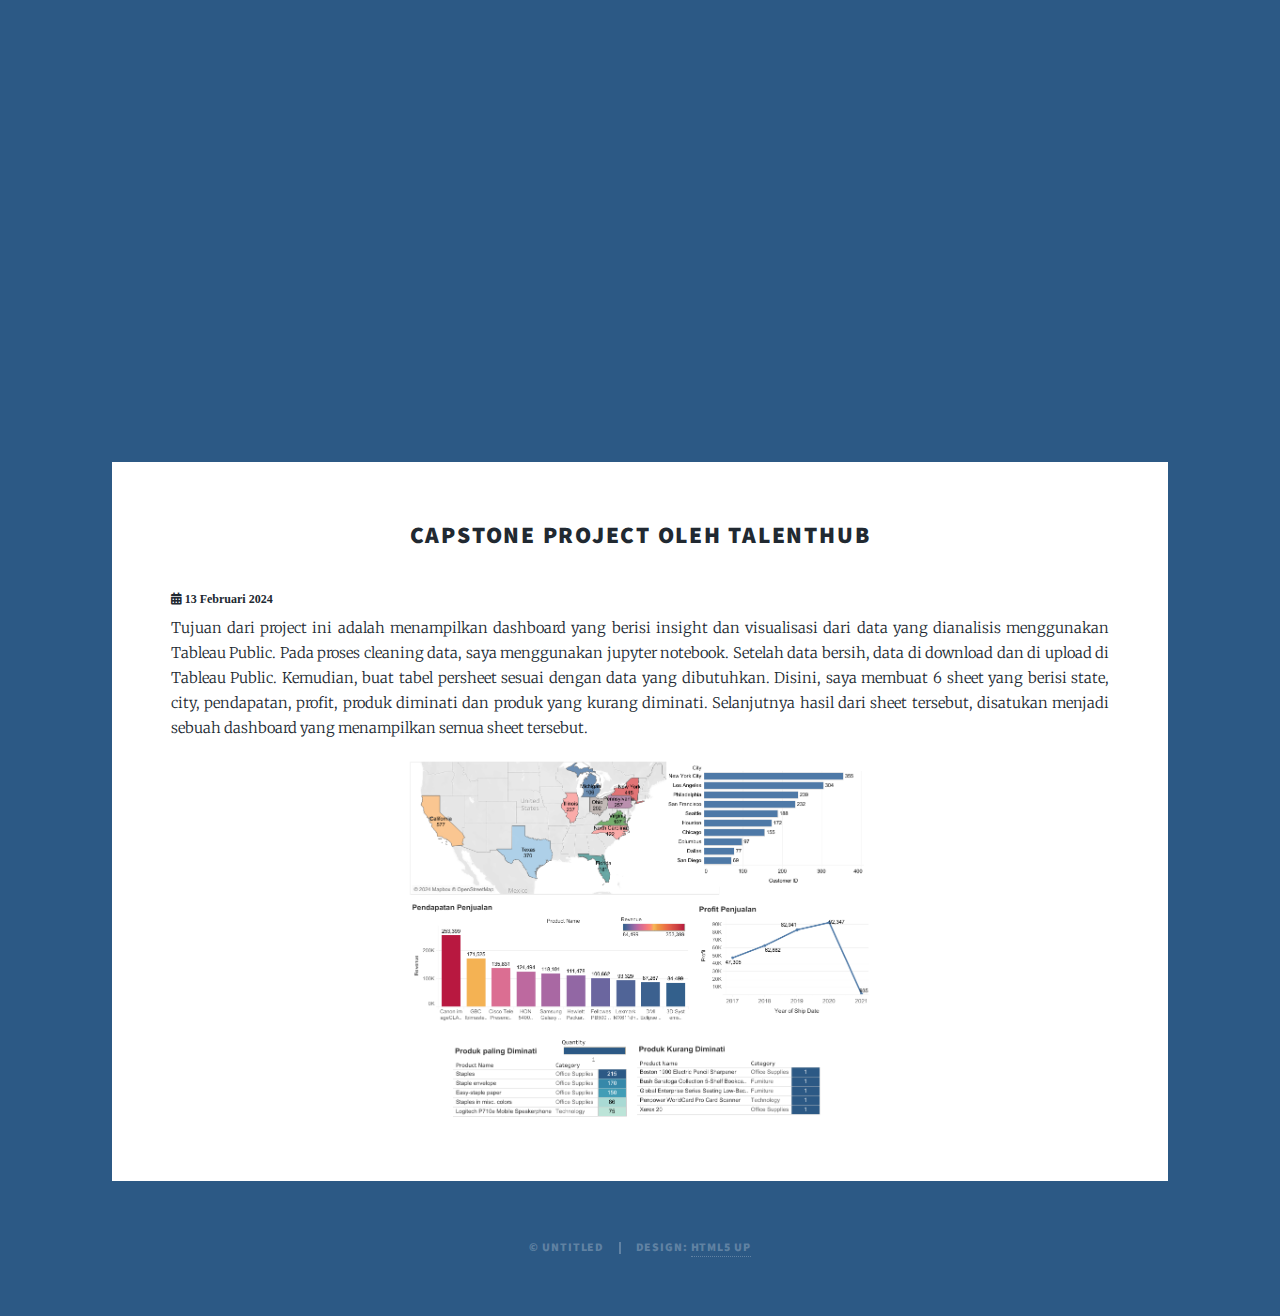
<file: tableau.html>
<!DOCTYPE HTML>
<!--
	Forty by HTML5 UP
	html5up.net | @ajlkn
	Free for personal and commercial use under the CCA 3.0 license (html5up.net/license)
-->
<html>
	<head>
		<title>IrmaD14 | Data Enthusiastic</title>
		<link rel="icon" type="image/x-icon" href="images/icon.png">
		<meta charset="utf-8" />
		<meta name="viewport" content="width=device-width, initial-scale=1, user-scalable=no" />
		<link rel="stylesheet" href="assets/css/main.css" />
		<noscript><link rel="stylesheet" href="assets/css/noscript.css" /></noscript>
	</head>
	<body class="is-preload">

		<!-- Wrapper -->
			<div id="wrapper">

				<!-- Intro -->
					<div id="intro">
						<h1>Hi, my name is Irma Damayanti</h1>
						<p>Tempat menyimpan hasil project belajar SQL, Tableau, Python, Excel,  dll<br>
							dan terus berkembang menjadi seorang data profesional yang handal.</p>
						<ul class="icons">
							<li><a href="https://www.instagram.com/irmaaaa0811/" class="icon brands alt fa-instagram"><span class="label">Instagram</span></a></li>
							<li><a href="https://github.com/IrmaD14/IrmaD14" class="icon brands alt fa-github"><span class="label">GitHub</span></a></li>
							<li><a href="https://www.linkedin.com/in/irmadamayanti14/" class="icon brands alt fa-linkedin-in"><span class="label">LinkedIn</span></a></li>
							<li><a href="https://wa.me/6285220700383" class="icon brands alt fa-whatsapp"><span class="label">WA</span></a></li>
						</ul>				
					</div>

				<header id="header"></header>

					<div id="main">
						<div class="inner">
							<header class="major">
								<h2>Capstone Project oleh Talenthub</h2>
							</header>
							<i class="fas fa-calendar-alt" style="font-size: 12px; margin-bottom: 10px;"> 13 Februari 2024</i>
							<p>Tujuan dari project ini adalah menampilkan dashboard yang berisi insight dan visualisasi dari data yang dianalisis menggunakan Tableau Public. Pada proses cleaning data, saya menggunakan jupyter notebook. Setelah data bersih, data di download dan di upload di Tableau Public. Kemudian, buat tabel persheet sesuai dengan data yang dibutuhkan. Disini, saya membuat 6 sheet yang berisi state, city, pendapatan, profit, produk diminati dan produk yang kurang diminati. Selanjutnya hasil dari sheet tersebut, disatukan menjadi sebuah dashboard yang menampilkan semua sheet tersebut.</p>
								<img src="images/pic03.png" alt="" class="center" />
						</div>
					</div>

				<!-- Copyright -->
				<div id="copyright">
					<ul><li>&copy; Untitled</li><li>Design: <a href="https://html5up.net">HTML5 UP</a></li></ul>
				</div>
		</div>

	<!-- Scripts -->
		<script src="assets/js/jquery.min.js"></script>
		<script src="assets/js/jquery.scrollex.min.js"></script>
		<script src="assets/js/jquery.scrolly.min.js"></script>
		<script src="assets/js/browser.min.js"></script>
		<script src="assets/js/breakpoints.min.js"></script>
		<script src="assets/js/util.js"></script>
		<script src="assets/js/main.js"></script>

	</body>
</html>
</file>
<file: assets/css/main.css>
@import url(fontawesome-all.min.css);
@import url("https://fonts.googleapis.com/css?family=Merriweather:300,700,300italic,700italic|Source+Sans+Pro:900");

/*
	Massively by HTML5 UP
	html5up.net | @ajlkn
	Free for personal and commercial use under the CCA 3.0 license (html5up.net/license)
*/

html, body, div, span, applet, object, p, 
a, img, small, b, u, i, center, dl, dt, dd, ul, 
caption, article, footer, header {
	margin: 0;
	padding: 0;
	border: 0;
	font-size: 100%;
	font: inherit;
	vertical-align: baseline;}

article, aside, details,
footer, header, section {
	display: block;}

body {
	line-height: 1;
	-webkit-text-size-adjust: none;
}

ol, ul {
	list-style: none;
}

/* Basic */

	@-ms-viewport {
		width: device-width;
	}

	body {
		-ms-overflow-style: scrollbar;
	}

	@media screen and (max-width: 480px) {

		html, body {
			min-width: 320px;
		}

	}

	html {
		box-sizing: border-box;
	}

	*, *:before, *:after {
		box-sizing: inherit;
	}

	body {
		background-color: #2C5985;
	}

		body.is-preload *, body.is-preload *:before, body.is-preload *:after {
			-moz-animation: none !important;
			-webkit-animation: none !important;
			-ms-animation: none !important;
			animation: none !important;
			-moz-transition: none !important;
			-webkit-transition: none !important;
			-ms-transition: none !important;
			transition: none !important;
		}

/* Type */

	html {
		font-size: 16pt;
	}

		@media screen and (max-width: 1680px) {

			html {
				font-size: 12pt;
			}

		}

		@media screen and (max-width: 1280px) {

			html {
				font-size: 11pt;
			}

		}

		@media screen and (max-width: 360px) {

			html {
				font-size: 10pt;
			}

		}

	body, input{
		font-family: "Merriweather", Georgia, serif;
		font-weight: 300;
		font-size: 1rem;
		line-height: 2.375;
		color: #212931;
	}

	a {
		-moz-transition: color 0.2s ease-in-out, background-color 0.2s ease-in-out, border-color 0.2s ease-in-out, box-shadow 0.2s ease-in-out;
		-webkit-transition: color 0.2s ease-in-out, background-color 0.2s ease-in-out, border-color 0.2s ease-in-out, box-shadow 0.2s ease-in-out;
		-ms-transition: color 0.2s ease-in-out, background-color 0.2s ease-in-out, border-color 0.2s ease-in-out, box-shadow 0.2s ease-in-out;
		transition: color 0.2s ease-in-out, background-color 0.2s ease-in-out, border-color 0.2s ease-in-out, box-shadow 0.2s ease-in-out;
		border-bottom: dotted 1px;
		text-decoration: none;
	}

		a:hover {
			border-bottom-color: transparent;
		}

	p {
		text-align: justify;
		margin: 0 0 2rem 0;
		line-height: 25px;
	}

	h1, h2 {
		font-family: "Source Sans Pro", Helvetica, sans-serif;
		font-weight: 900;
		line-height: 1.5;
		letter-spacing: 0.075em;
		text-transform: uppercase;
		margin: 0 0 1rem 0;
	}

		h1 a, h2 a {
			border-bottom: 0;
			color: inherit;
			text-decoration: none;
		}

	h1 {
		font-size: 4rem;
		line-height: 1.1;
		margin: 0 0 2rem 0;
	}

	h2 {
		font-size: 1.6rem;
		line-height: 1.3;
		margin: 0 0 1.5rem 0;
		
	}

	a {
		color: #212931;
		border-bottom-color: rgba(33, 41, 49, 0.5);
	}

		a:hover {
			border-bottom-color: transparent;
			color: #18bfef !important;
		}

	h1, h2 {
		color: #212931;
	}

/* Button */

	input[type="button"],
	button,
	.button {
		-moz-appearance: none;
		-webkit-appearance: none;
		-ms-appearance: none;
		appearance: none;
		-moz-transition: background-color 0.2s ease-in-out, box-shadow 0.2s ease-in-out, color 0.2s ease-in-out;
		-webkit-transition: background-color 0.2s ease-in-out, box-shadow 0.2s ease-in-out, color 0.2s ease-in-out;
		-ms-transition: background-color 0.2s ease-in-out, box-shadow 0.2s ease-in-out, color 0.2s ease-in-out;
		transition: background-color 0.2s ease-in-out, box-shadow 0.2s ease-in-out, color 0.2s ease-in-out;
		border: 0;
		border-radius: 0;
		cursor: pointer;
		display: inline-block;
		font-family: "Source Sans Pro", Helvetica, sans-serif;
		font-size: 0.8rem;
		font-weight: 900;
		letter-spacing: 0.075em;
		height: 3rem;
		line-height: 3rem;
		padding: 0 2rem;
		text-align: center;
		text-decoration: none;
		text-transform: uppercase;
		white-space: nowrap;
	}
	
	input[type="button"],
	button,
	.button {
		background-color: transparent;
		box-shadow: inset 0 0 0 2px #212931;
		color: #212931 !important;
	}

		input[type="button"]:hover,
		button:hover,
		.button:hover {
			box-shadow: inset 0 0 0 2px #18bfef;
			color: #18bfef !important;
		}

		input[type="button"].primary,
		button.primary,
		.button.primary {
			background-color: #212931;
			box-shadow: none;
			color: #ffffff !important;
		}

			input[type="button"].primary:hover,
			button.primary:hover,
			.button.primary:hover {
				background-color: #18bfef;
			}


/* Icon */

	.icon {
		text-decoration: none;
		border-bottom: none;
		position: relative;
	}

		.icon:before {
			-moz-osx-font-smoothing: grayscale;
			-webkit-font-smoothing: antialiased;
			display: inline-block;
			font-style: normal;
			font-variant: normal;
			text-rendering: auto;
			line-height: 1;
			text-transform: none !important;
			font-family: 'Font Awesome 5 Free';
			font-weight: 400;
		}

		.icon > .label {
			display: none;
		}

		.icon:before {
			line-height: inherit;
		}

		.icon.solid:before {
			font-weight: 900;
		}

		.icon.brands:before {
			font-family: 'Font Awesome 5 Brands';
		}

/* Image */

	.image {
		border: 0;
		display: inline-block;
		position: relative;
	}

		.image img {
			display: block;
		}

		.image.fit {
			display: block;
			margin: 2.5rem 0;
			width: 100%;
		}

			.image.fit:first-child {
				margin-top: 0;
			}

			.image.fit img {
				width: 100%;
			}

		.image.main {
			display: block;
			margin: 4rem 0;
			width: 100%;
		}

			.image.main:first-child {
				margin-top: 0;
			}

			.image.main img {
				width: 100%;
			}

		@media screen and (max-width: 736px) {

			.image.fit {
				margin: 2rem 0;
			}

			.image.main {
				margin: 2rem 0;
			}

		}
	.center {
			display: block;
			margin-left: auto;
			margin-right: auto;
			margin-bottom: 20px;
			width: 50%;
		}

/* Actions */

	ul.actions {
		display: -moz-flex;
		display: -webkit-flex;
		display: -ms-flex;
		display: flex;
		cursor: default;
		list-style: none;
		margin-left: -1rem;
		padding-left: 0;
	}

		ul.actions li {
			padding: 0 0 0 1rem;
			vertical-align: middle;
		}

		ul.actions.special {
			-moz-justify-content: center;
			-webkit-justify-content: center;
			-ms-justify-content: center;
			justify-content: center;
			width: 100%;
			margin-left: 0;
		}

			ul.actions.special li:first-child {
				padding-left: 0;
			}

		ul.actions.stacked {
			-moz-flex-direction: column;
			-webkit-flex-direction: column;
			-ms-flex-direction: column;
			flex-direction: column;
			margin-left: 0;
		}

			ul.actions.stacked li {
				padding: 1.3rem 0 0 0;
			}

				ul.actions.stacked li:first-child {
					padding-top: 0;
				}

		ul.actions.fit {
			width: calc(100% + 1rem);
		}

			ul.actions.fit li {
				-moz-flex-grow: 1;
				-webkit-flex-grow: 1;
				-ms-flex-grow: 1;
				flex-grow: 1;
				-moz-flex-shrink: 1;
				-webkit-flex-shrink: 1;
				-ms-flex-shrink: 1;
				flex-shrink: 1;
				width: 100%;
			}

				ul.actions.fit li > * {
					width: 100%;
				}

			ul.actions.fit.stacked {
				width: 100%;
			}

		@media screen and (max-width: 480px) {

			ul.actions:not(.fixed) {
				-moz-flex-direction: column;
				-webkit-flex-direction: column;
				-ms-flex-direction: column;
				flex-direction: column;
				margin-left: 0;
				width: 100% !important;
			}

				ul.actions:not(.fixed) li {
					-moz-flex-grow: 1;
					-webkit-flex-grow: 1;
					-ms-flex-grow: 1;
					flex-grow: 1;
					-moz-flex-shrink: 1;
					-webkit-flex-shrink: 1;
					-ms-flex-shrink: 1;
					flex-shrink: 1;
					padding: 1rem 0 0 0;
					text-align: center;
					width: 100%;
				}

					ul.actions:not(.fixed) li > * {
						width: 100%;
					}

					ul.actions:not(.fixed) li:first-child {
						padding-top: 0;
					}

					ul.actions:not(.fixed) li input[type="button"],
					ul.actions:not(.fixed) li button,
					ul.actions:not(.fixed) li .button {
						width: 100%;
					}

						ul.actions:not(.fixed) li input[type="button"].icon:before,
						ul.actions:not(.fixed) li button.icon:before,
						ul.actions:not(.fixed) li .button.icon:before {
							margin-left: -0.5rem;
						}

		}

/* Icons */

	ul.icons {
		cursor: default;
		list-style: none;
		padding-left: 0;
	}

		ul.icons li {
			display: inline-block;
			padding: 0 0.5rem 0 0;
			vertical-align: middle;
		}

			ul.icons li:last-child {
				padding-right: 0;
			}

			ul.icons li .icon:before {
				width: 2.25rem;
				height: 2.25rem;
				line-height: 2.25rem;
				display: inline-block;
				text-align: center;
				border-radius: 100%;
				font-size: 1.25rem;
			}

		ul.icons.alt li .icon:before {
			-moz-transition: color 0.2s ease-in-out, background-color 0.2s ease-in-out, border-color 0.2s ease-in-out, box-shadow 0.2s ease-in-out;
			-webkit-transition: color 0.2s ease-in-out, background-color 0.2s ease-in-out, border-color 0.2s ease-in-out, box-shadow 0.2s ease-in-out;
			-ms-transition: color 0.2s ease-in-out, background-color 0.2s ease-in-out, border-color 0.2s ease-in-out, box-shadow 0.2s ease-in-out;
			transition: color 0.2s ease-in-out, background-color 0.2s ease-in-out, border-color 0.2s ease-in-out, box-shadow 0.2s ease-in-out;
			font-size: 1rem;
		}

/* Section/Article */

	section.special, article.special {
		text-align: center;
	}

	header {
		cursor: default;
	}

		header > p {
			font-style: italic;
		}

		header.major {
			margin: 0 0 4rem 0;
			text-align: center;
		}

			header.major > :last-child {
				margin-bottom: 0;
			}

			header.major > p {
				margin-top: 0;
				text-align: center;
			}

		@media screen and (max-width: 980px) {

			header br {
				display: none;
			}

		}

		@media screen and (max-width: 736px) {

			header.major {
				margin: 0 0 2rem 0;
			}

		}

/* Wrapper */

	#wrapper {
		-moz-transition: opacity 0.5s ease;
		-webkit-transition: opacity 0.5s ease;
		-ms-transition: opacity 0.5s ease;
		transition: opacity 0.5s ease;
		position: relative;
		z-index: 1;
		overflow: hidden;
	}

		@media screen and (orientation: portrait) {

			#wrapper > .bg {
				background-size: auto,								auto,														auto 175%;
			}

		}

/* Intro */

	#intro {
		color: #ffffff;
		padding: 6rem 4rem 6rem 4rem ;
		-moz-align-items: center;
		-webkit-align-items: center;
		-ms-align-items: center;
		align-items: center;
		display: -moz-flex;
		display: -webkit-flex;
		display: -ms-flex;
		display: flex;
		-moz-flex-direction: column;
		-webkit-flex-direction: column;
		-ms-flex-direction: column;
		flex-direction: column;
		-moz-justify-content: -moz-flex-end;
		-webkit-justify-content: -webkit-flex-end;
		-ms-justify-content: -ms-flex-end;
		justify-content: flex-end;
		-moz-transition: opacity 1s ease, -moz-transform 1s ease;
		-webkit-transition: opacity 1s ease, -webkit-transform 1s ease;
		-ms-transition: opacity 1s ease, -ms-transform 1s ease;
		transition: opacity 1s ease, transform 1s ease;
		position: relative;
		cursor: default;
		text-align: center;
	}

		#intro a {
			color: #ffffff;
			border-bottom-color: rgba(255, 255, 255, 0.5);
		}

			#intro a:hover {
				border-bottom-color: transparent;
				color: #18bfef !important;
			}

		#intro h1, #intro h2 {
			color: #ffffff;
		}

		#intro input[type="button"],
		#intro button,
		#intro .button {
			background-color: transparent;
			box-shadow: inset 0 0 0 2px #ffffff;
			color: #ffffff !important;
		}

			#intro input[type="button"]:hover,
			#intro button:hover,
			#intro .button:hover {
				box-shadow: inset 0 0 0 2px #18bfef;
				color: #18bfef !important;
			}

			#intro input[type="button"].primary,
			#intro button.primary,
			#intro .button.primary {
				background-color: #ffffff;
				box-shadow: none;
				color: #1e252d !important;
			}

				#intro input[type="button"].primary:hover,
				#intro button.primary:hover,
				#intro .button.primary:hover {
					background-color: #18bfef;
				}

		#intro h1 {
			font-size: 5rem;
			line-height: 1;
		}

		#intro p {
			font-size: 1.1rem;
			margin-top: -0.25rem;
			text-align: center;
			font-family: "Source Sans Pro", Helvetica, sans-serif;
			text-transform: uppercase;
			letter-spacing: 0.025em;
			line-height: 1.5;
		}

		#intro + #header {
			margin-top: -20rem;
		}

			#intro + #header .logo {
				-moz-transform: translateY(2rem);
				-webkit-transform: translateY(2rem);
				-ms-transform: translateY(2rem);
				transform: translateY(2rem);
				opacity: 0;
				visibility: hidden;
			}

		#intro.hidden {
			pointer-events: none;
			-moz-transform: translateY(2rem);
			-webkit-transform: translateY(2rem);
			-ms-transform: translateY(2rem);
			transform: translateY(2rem);
			-moz-transition: opacity 0.5s ease, -moz-transform 0.5s ease, visibility 0.5s;
			-webkit-transition: opacity 0.5s ease, -webkit-transform 0.5s ease, visibility 0.5s;
			-ms-transition: opacity 0.5s ease, -ms-transform 0.5s ease, visibility 0.5s;
			transition: opacity 0.5s ease, transform 0.5s ease, visibility 0.5s;
			opacity: 0;
			visibility: hidden;
		}

			#intro.hidden + #header .logo {
				-moz-transform: translateY(0);
				-webkit-transform: translateY(0);
				-ms-transform: translateY(0);
				transform: translateY(0);
				opacity: 1;
				visibility: visible;
			}

		body.is-preload #intro {
			-moz-transform: translateY(2rem);
			-webkit-transform: translateY(2rem);
			-ms-transform: translateY(2rem);
			transform: translateY(2rem);
			opacity: 0;
		}

			body.is-preload #intro:not(.hidden) + #header + #nav {
				-moz-transform: translateY(4rem);
				-webkit-transform: translateY(4rem);
				-ms-transform: translateY(4rem);
				transform: translateY(4rem);
				opacity: 0;
			}

		@media screen and (max-width: 980px) {

			#intro {
				padding: 4rem 4rem 2rem 4rem ;
				min-height: 90vh;
			}

				#intro p br {
					display: none;
				}

				#intro + #header {
					margin-top: -14rem;
				}

		}

		@media screen and (max-width: 736px) {

			#intro {
				padding: 3rem 2rem 1rem 2rem ;
				min-height: 50vh;
			}

				#intro h1 {
					font-size: 3.25rem;
					line-height: 1.1;
					margin-bottom: 1rem;
				}

				#intro p {
					font-size: 1rem;
					margin-top: 0rem;
				}

				#intro .actions {
					display: none;
				}

		}

/* Header */

	#header {
		color: #ffffff;
		-moz-align-items: center;
		-webkit-align-items: center;
		-ms-align-items: center;
		align-items: center;
		display: -moz-flex;
		display: -webkit-flex;
		display: -ms-flex;
		display: flex;
		-moz-flex-direction: column;
		-webkit-flex-direction: column;
		-ms-flex-direction: column;
		flex-direction: column;
		-moz-justify-content: -moz-flex-end;
		-webkit-justify-content: -webkit-flex-end;
		-ms-justify-content: -ms-flex-end;
		justify-content: flex-end;
		pointer-events: none;
		-moz-user-select: none;
		-webkit-user-select: none;
		-ms-user-select: none;
		user-select: none;
		height: 20rem;
		padding-bottom: 8rem;
		position: relative;
		text-align: center;
		z-index: 2;
	}

		#header a {
			color: #ffffff;
			border-bottom-color: rgba(255, 255, 255, 0.5);
		}

			#header a:hover {
				border-bottom-color: transparent;
				color: #18bfef !important;
			}


		#header h1, #header h2 {
			color: #ffffff;
		}

		#header .logo {
			-moz-transition: border-color 0.2s ease-in-out, color 0.2s ease-in-out, opacity 0.5s ease, -moz-transform 0.5s ease, visibility 0.5s;
			-webkit-transition: border-color 0.2s ease-in-out, color 0.2s ease-in-out, opacity 0.5s ease, -webkit-transform 0.5s ease, visibility 0.5s;
			-ms-transition: border-color 0.2s ease-in-out, color 0.2s ease-in-out, opacity 0.5s ease, -ms-transform 0.5s ease, visibility 0.5s;
			transition: border-color 0.2s ease-in-out, color 0.2s ease-in-out, opacity 0.5s ease, transform 0.5s ease, visibility 0.5s;
			pointer-events: auto;
			border-style: solid;
			border-color: #ffffff;
			border-width: 5px !important;
			font-family: "Source Sans Pro", Helvetica, sans-serif;
			font-size: 2.25rem;
			font-weight: 900;
			letter-spacing: 0.075em;
			line-height: 1;
			padding: 1rem 1.75rem;
			text-transform: uppercase;
			visibility: visible;
		}

			#header .logo:hover {
				border-color: #18bfef !important;
				color: #18bfef !important;
			}

		@media screen and (max-width: 980px) {

			#header {
				height: 14rem;
				padding-bottom: 4rem;
			}

		}

		@media screen and (max-width: 736px) {

			#header {
				padding-bottom: 3rem;
			}

				#header .logo {
					font-size: 1.75rem;
					border-width: 3px !important;
				}

		}

/* Main */

	#main {
		background-color: #ffffff;
		position: relative;
		margin: 0 auto;
		width: calc(100% - 4rem);
		max-width: 72rem;
		z-index: 2;
	}

		#main > * {
			padding: 4rem 4rem 2rem 4rem ;
			border-top: solid 2px #eeeeee;
			margin: 0;
		}

			#main > *:first-child {
				border-top: 0;
			}

		#main > footer {
			text-align: center;
		}

		#main > .post {
			padding: 8rem 8rem 6rem 8rem ;
		}

			#main > .post.featured {
				text-align: center;
			}

			@media screen and (max-width: 1280px) {

				#main > .post {
					padding: 6rem 4rem 4rem 4rem ;
				}

			}

			@media screen and (max-width: 736px) {

				#main > .post {
					padding: 4rem 2rem 2rem 2rem ;
				}

			}

		#main > .posts {
			display: -moz-flex;
			display: -webkit-flex;
			display: -ms-flex;
			display: flex;
			-moz-flex-wrap: wrap;
			-webkit-flex-wrap: wrap;
			-ms-flex-wrap: wrap;
			flex-wrap: wrap;
			-moz-align-items: -moz-stretch;
			-webkit-align-items: -webkit-stretch;
			-ms-align-items: -ms-stretch;
			align-items: stretch;
			text-align: center;
			width: 100%;
			padding: 0;
		}

			#main > .posts > * {
				-moz-flex-shrink: 1;
				-webkit-flex-shrink: 1;
				-ms-flex-shrink: 1;
				flex-shrink: 1;
				-moz-flex-grow: 0;
				-webkit-flex-grow: 0;
				-ms-flex-grow: 0;
				flex-grow: 0;
			}

			#main > .posts > * {
				width: 50%;
			}

			#main > .posts > * {
				padding: 4rem;
				width: 50%;
			}

			#main > .posts > article {
				border-color: #eeeeee;
				border-left-width: 2px;
				border-style: solid;
				border-top-width: 2px;
				text-align: center;
			}

				#main > .posts > article > :last-child {
					margin-bottom: 0;
				}

				#main > .posts > article:nth-child(2n - 1) {
					border-left-width: 0;
				}

				#main > .posts > article:nth-child(-n + 2) {
					border-top-width: 0;
				}

			@media screen and (max-width: 980px) {

				#main > .posts > * {
					width: 50%;
				}

				#main > .posts > * {
					padding: 2.5rem;
					width: 50%;
				}

			}

			@media screen and (max-width: 736px) {

				#main > .posts > * {
					width: 100%;
				}

				#main > .posts > * {
					padding: 2rem;
					width: 100%;
				}

				#main > .posts > article:nth-child(2n - 1) {
					border-left-width: 2px;
				}

				#main > .posts > article:nth-child(-n + 2) {
					border-top-width: 2px;
				}

				#main > .posts > article:nth-child(n) {
					border-left-width: 0;
				}

				#main > .posts > article:nth-child(-n + 1) {
					border-top-width: 0;
				}

				#main > .posts > article .image {
					max-width: 25rem;
					margin-left: auto;
					margin-right: auto;
				}

			}

		@media screen and (max-width: 736px) {

			#main > * {
				padding: 2rem 2rem 0.1rem 2rem ;
			}

		}

		@media screen and (max-width: 480px) {

			#main {
				width: 100%;
			}

		}
	#main > .inner > header{
		margin-bottom: 30px;
	}

	#main > .inner > p{
		margin-bottom: 15px;
	}

	#main > .inner > .responsive > .gallery {
		display: block;
	  }

	#main > .inner > .responsive > .gallery img {
		width: 100%;
		height: auto;
	} 

	#main > .inner > .responsive {
		float: left;
		width: 30%;
		margin-left: 1%;
		margin-right: 2%;
	  } 
		@media only screen and (max-width: 736px) {
			.responsive {
				width: 50%;
    			margin: 4px 0;
			}
	  	}
	  
		@media only screen and (max-width: 480px) {
			.responsive {
				width: 100%;
			}
	  	}

	#main > .inner > .clearfix:after {
		content: "";
		display: table;
		clear: both;
	}

/* Footer */

	#footer {
		color: #717981;
		display: -moz-flex;
		display: -webkit-flex;
		display: -ms-flex;
		display: flex;
		cursor: default;
		position: relative;
		margin: 0 auto;
		width: calc(100% - 4rem);
		max-width: 72rem;
		z-index: 2;
	}

	#copyright {
		position: relative;
		color: rgba(255, 255, 255, 0.25);
		cursor: default;
		font-family: "Source Sans Pro", Helvetica, sans-serif;
		font-size: 0.8rem;
		font-weight: 900;
		letter-spacing: 0.075em;
		line-height: 1.5;
		text-align: center;
		text-transform: uppercase;
		margin: 2rem auto 3rem auto;
		width: calc(100% - 4rem);
		z-index: 2;
	}

		#copyright a {
			color: inherit;
			border-bottom-color: inherit;
		}

		#copyright ul {
			list-style: none;
			margin: 0;
			padding-left: 0;
		}

			#copyright ul li {
				border-left: solid 2px;
				display: inline-block;
				line-height: 1;
				margin-left: 1rem;
				padding-left: 1rem;
			}

				#copyright ul li:first-child {
					border-left: 0;
					margin-left: 0;
					padding-left: 0;
				}

		@media screen and (max-width: 1280px) {

			#copyright {
				margin: 4rem auto;
			}

		}

		@media screen and (max-width: 480px) {

			#copyright ul li {
				border-left: 0;
				margin: 1rem 0 0 0;
				padding-left: 0;
				display: block;
			}

				#copyright ul li:first-child {
					margin-top: 0;
				}

		}
</file>
<file: assets/css/noscript.css>
@import url(font-awesome.min.css);

/*
	Massively by HTML5 UP
	html5up.net | @ajlkn
	Free for personal and commercial use under the CCA 3.0 license (html5up.net/license)
*/

/* Wrapper */

	#wrapper {
		background-color: #212931;
		background-image: url("../../images/overlay.png"), linear-gradient(0deg, rgba(0, 0, 0, 0.1), rgba(0, 0, 0, 0.1)), url("../../images/bg.jpg");
		background-size: auto,								auto,														100% auto;
		background-position: center,								center,														top center;
		background-repeat: repeat,								no-repeat,													no-repeat;
		background-attachment: fixed,								fixed,														fixed;
	}

		#wrapper.fade-in:before {
			display: none;
		}

/* Intro */

	body.is-preload #intro {
		opacity: 1;
	}

		body.is-preload #intro:not(.hidden) + #header + #nav {
			-moz-transform: none;
			-webkit-transform: none;
			-ms-transform: none;
			transform: none;
			opacity: 1;
		}
</file>
